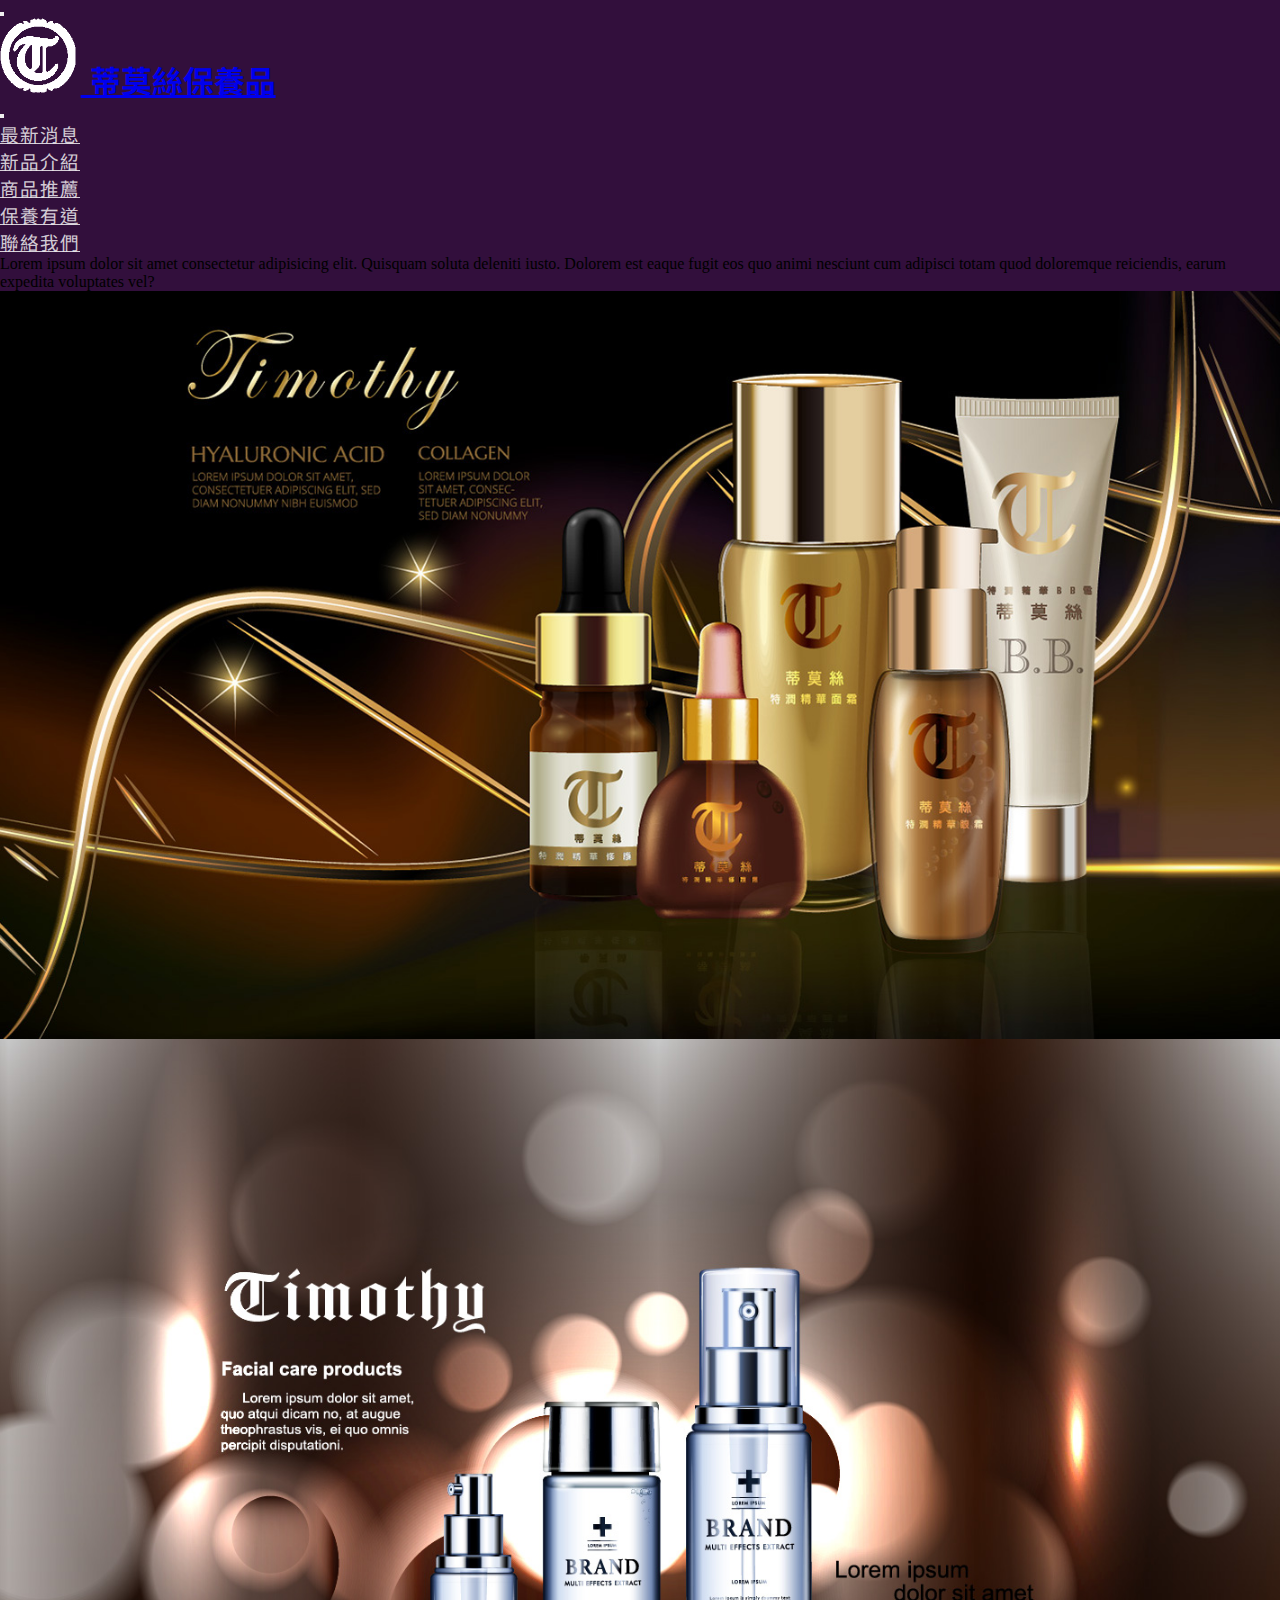
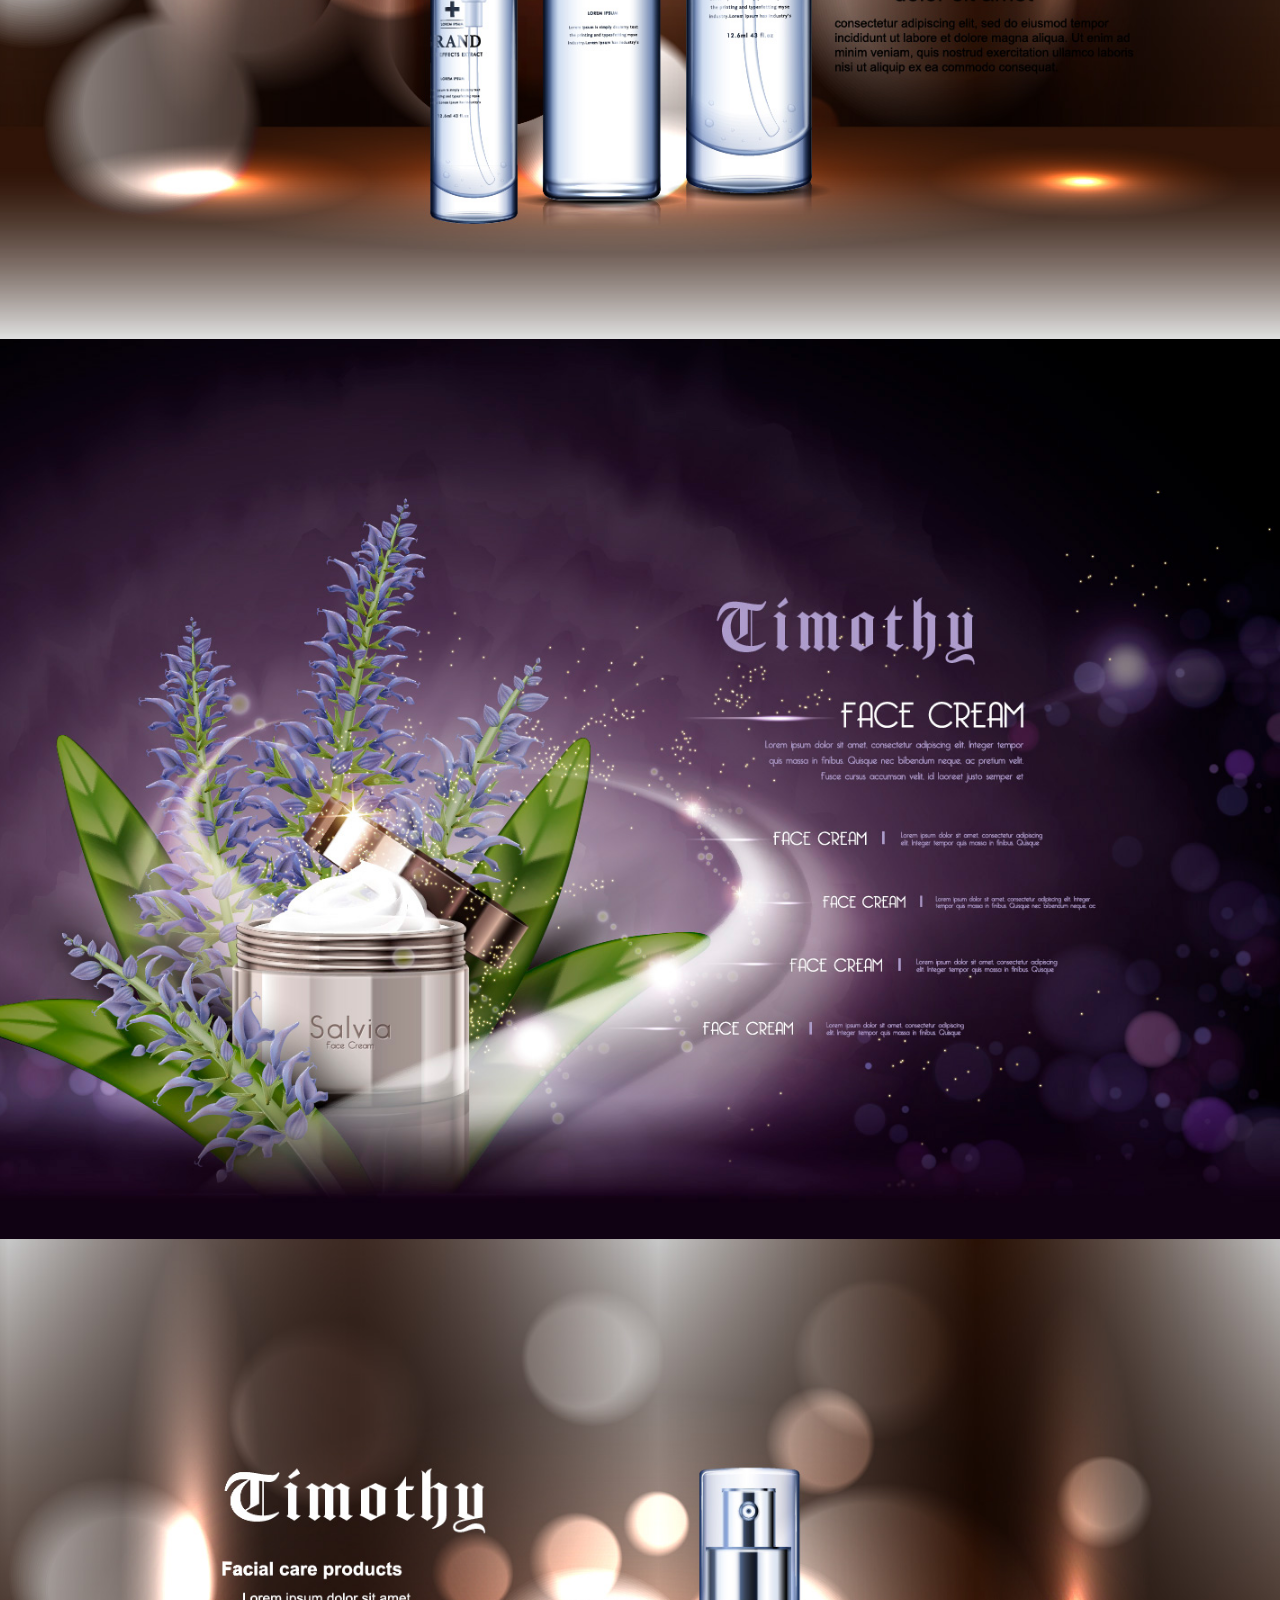
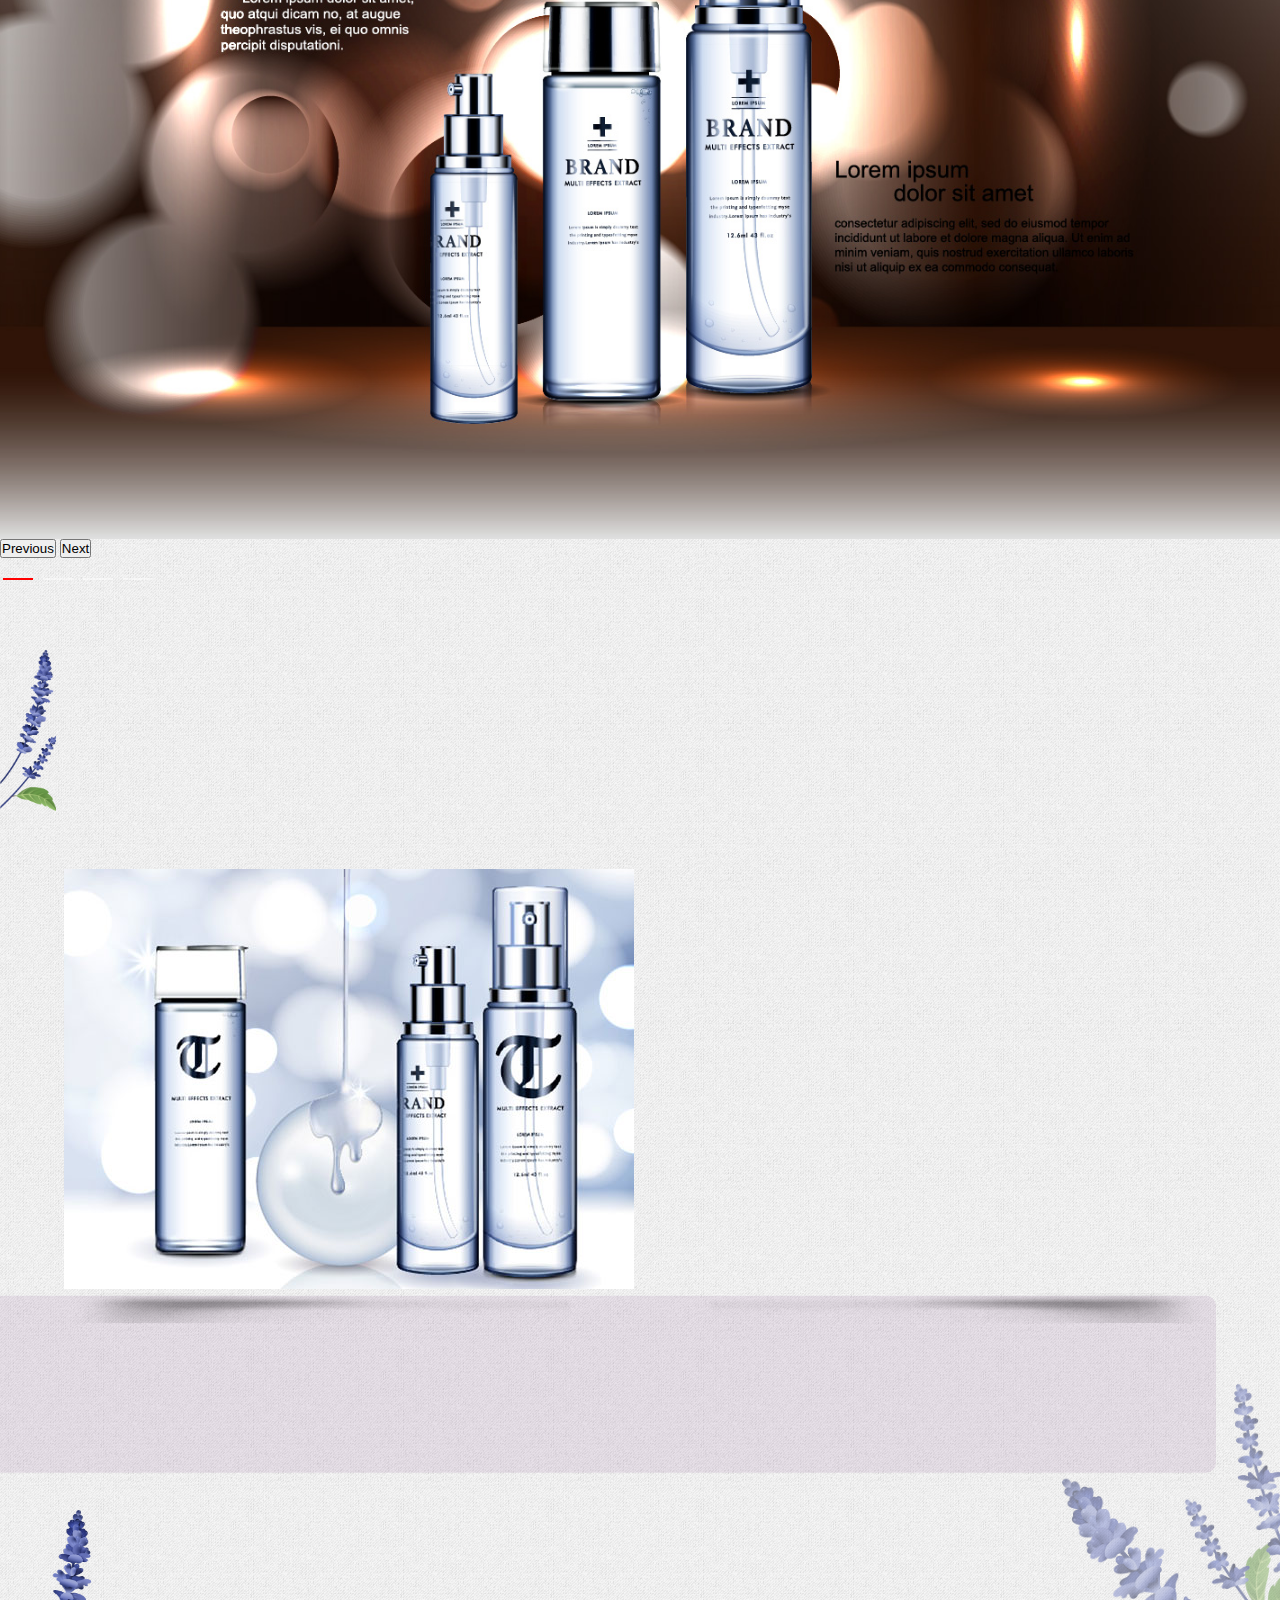
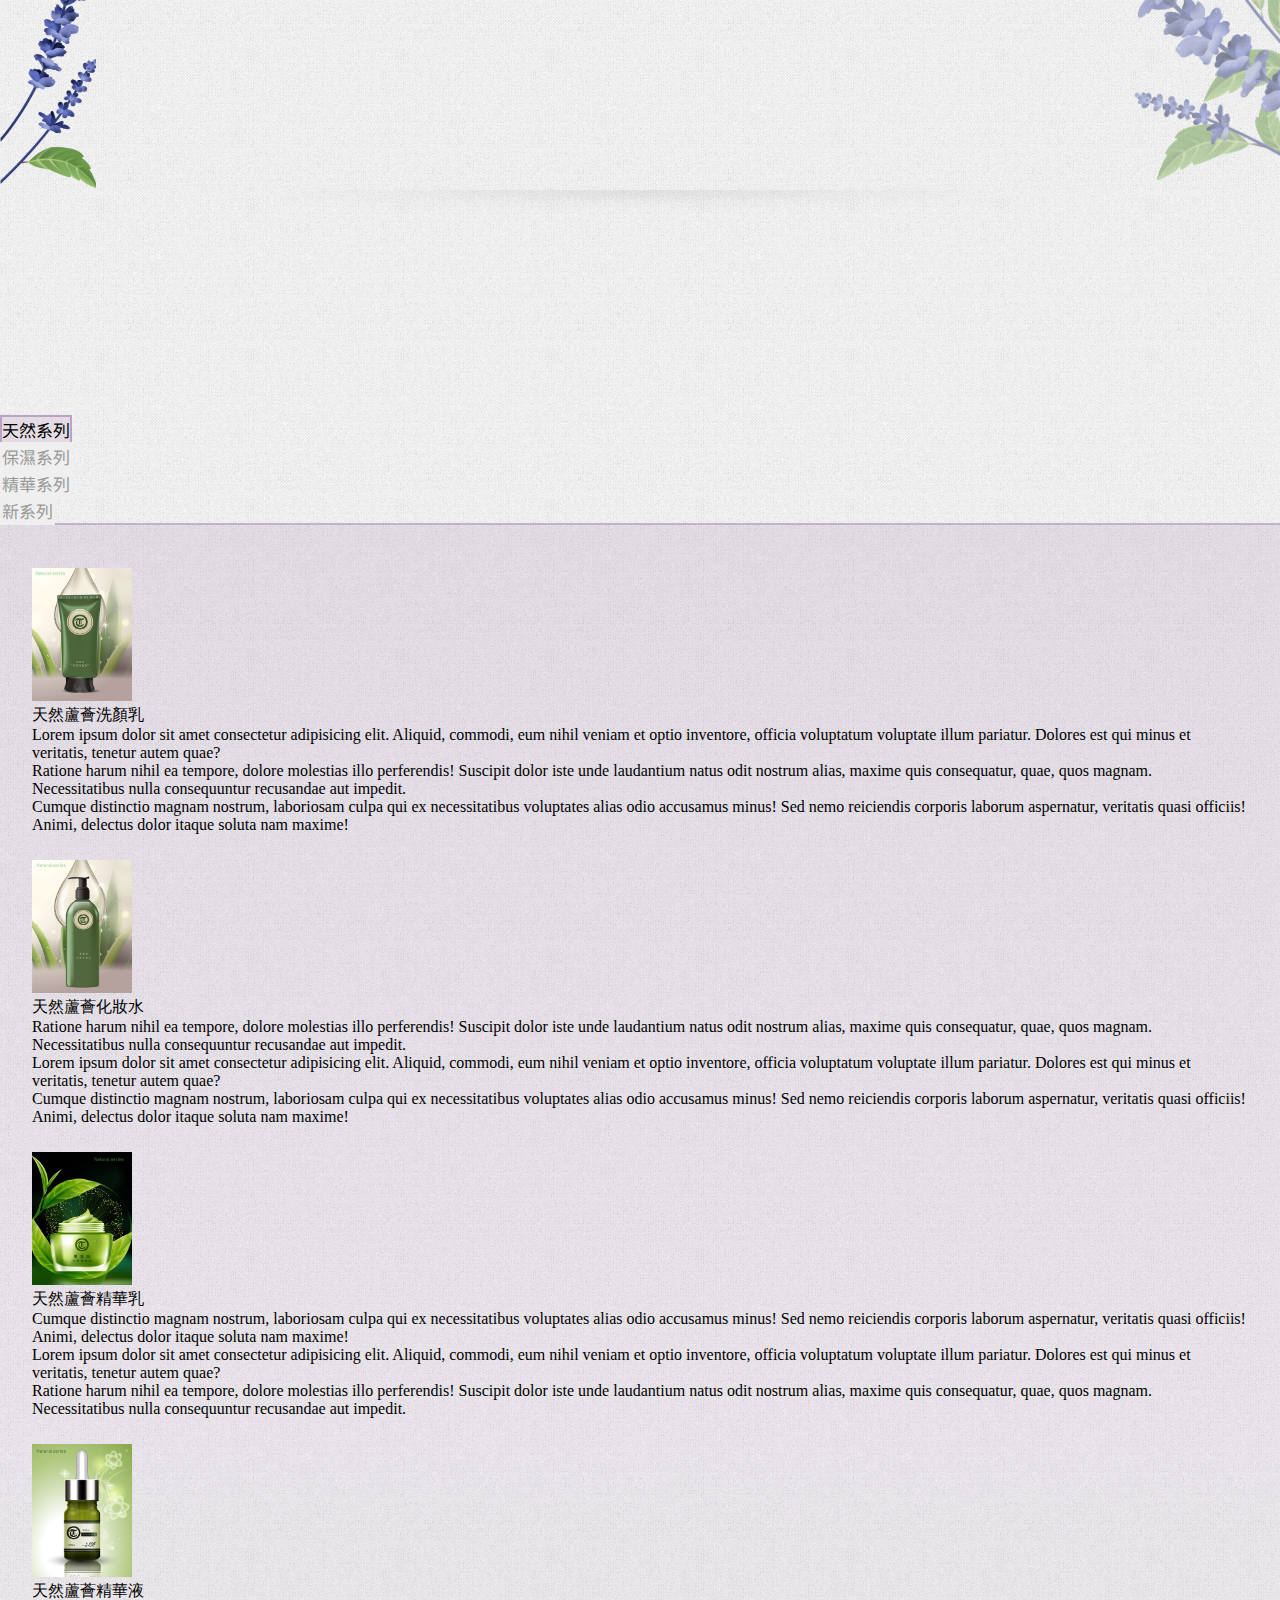
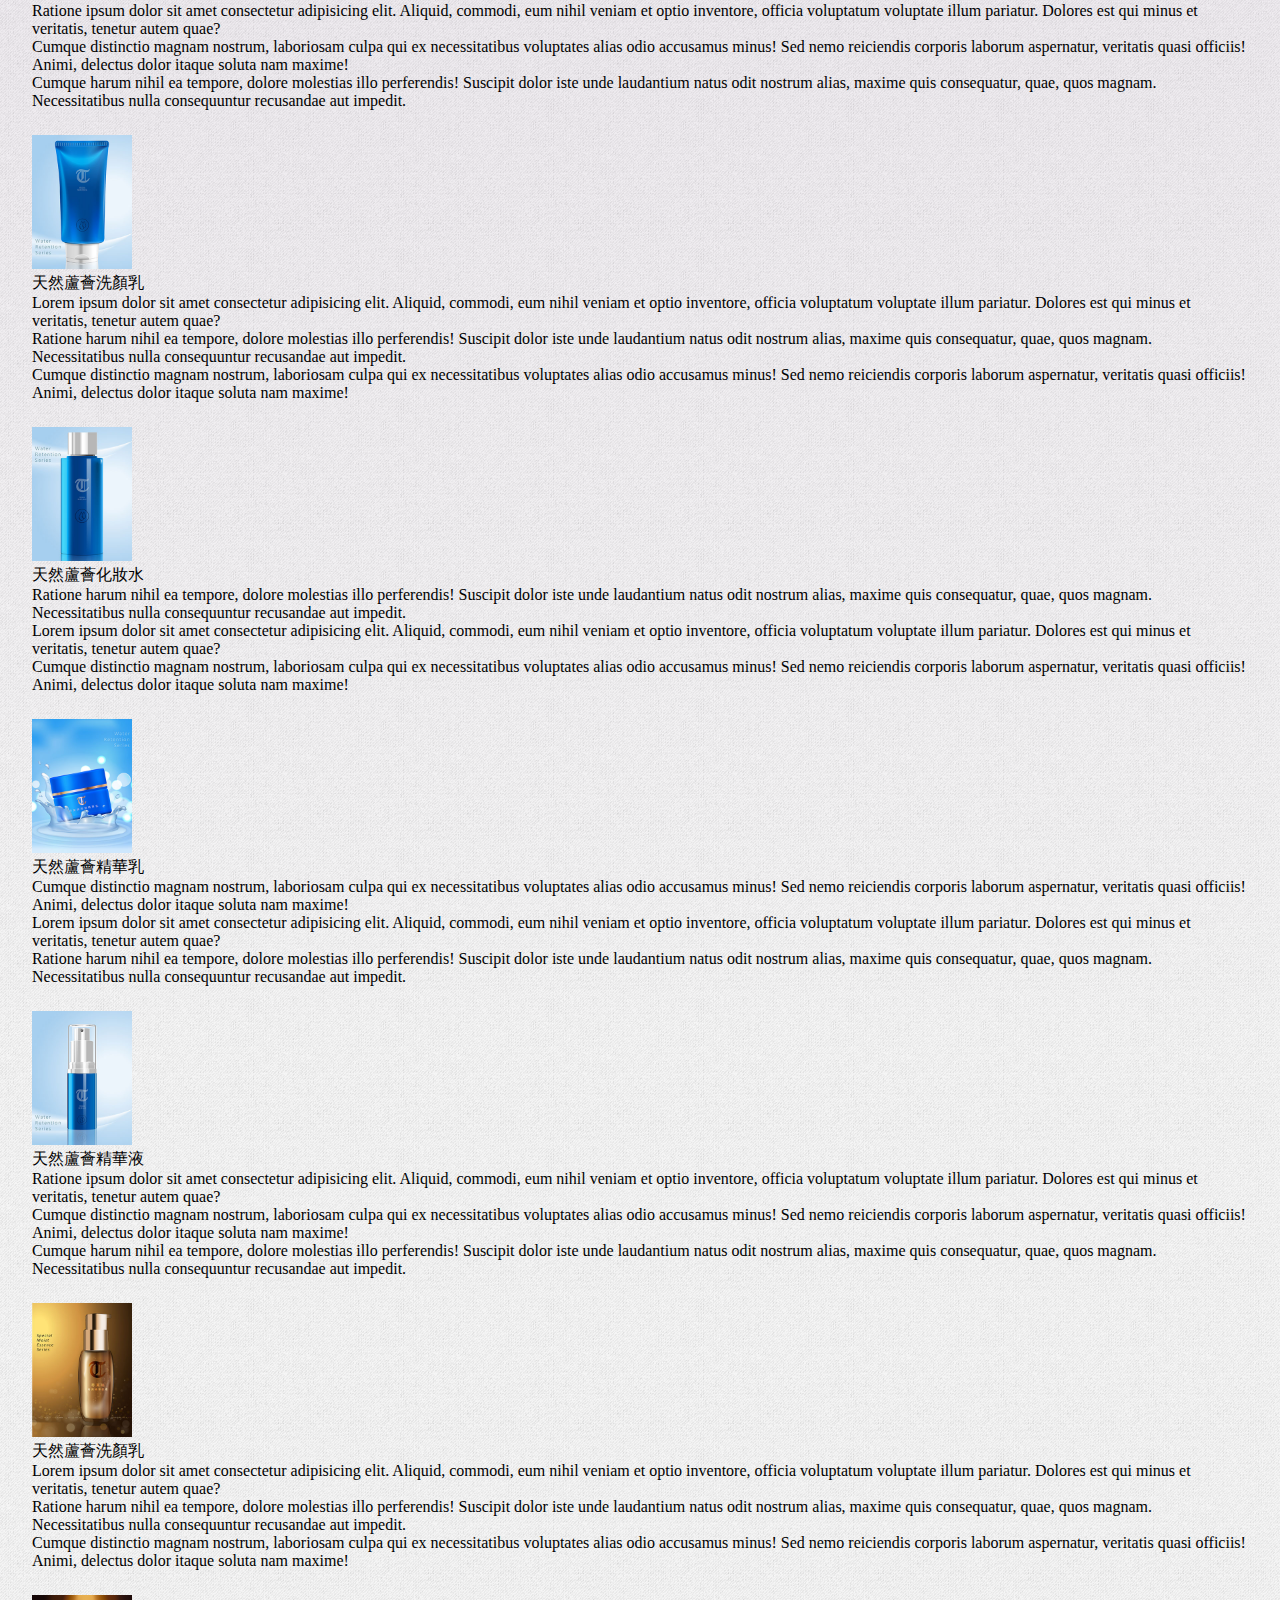
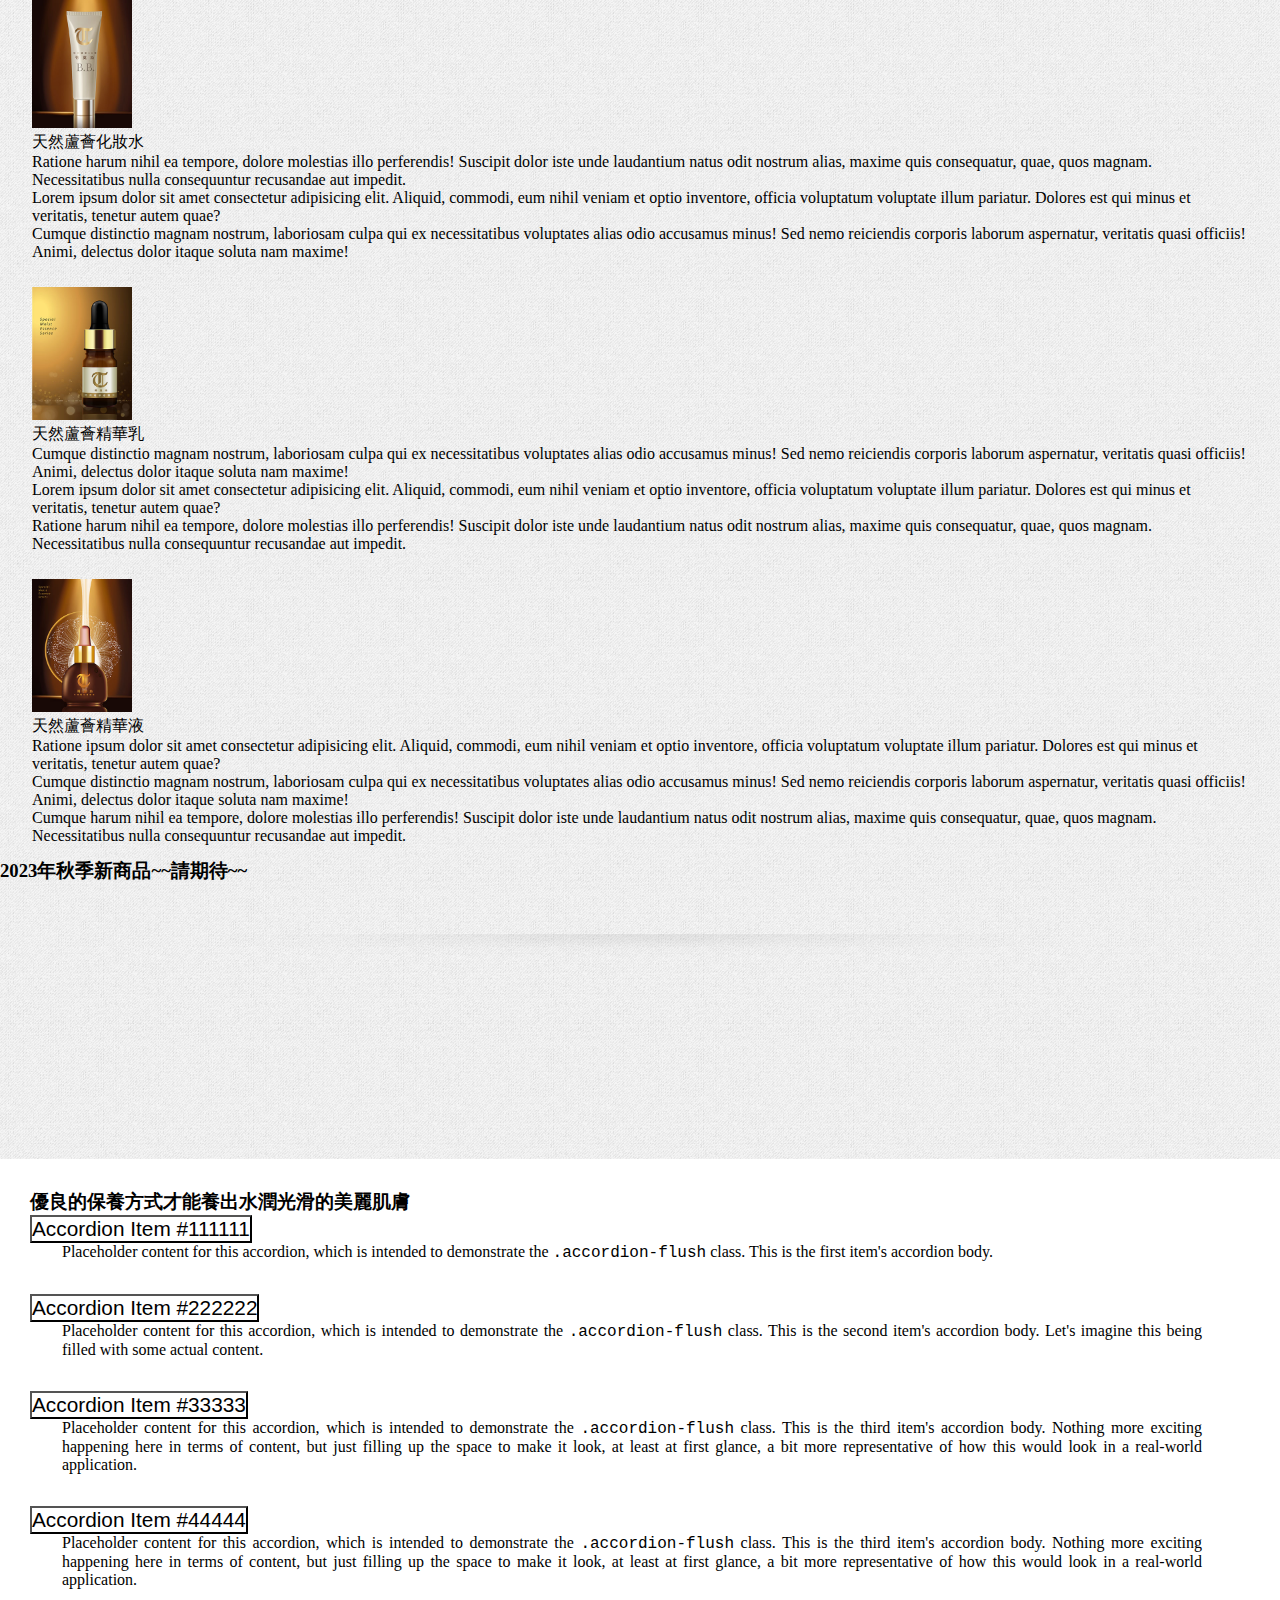
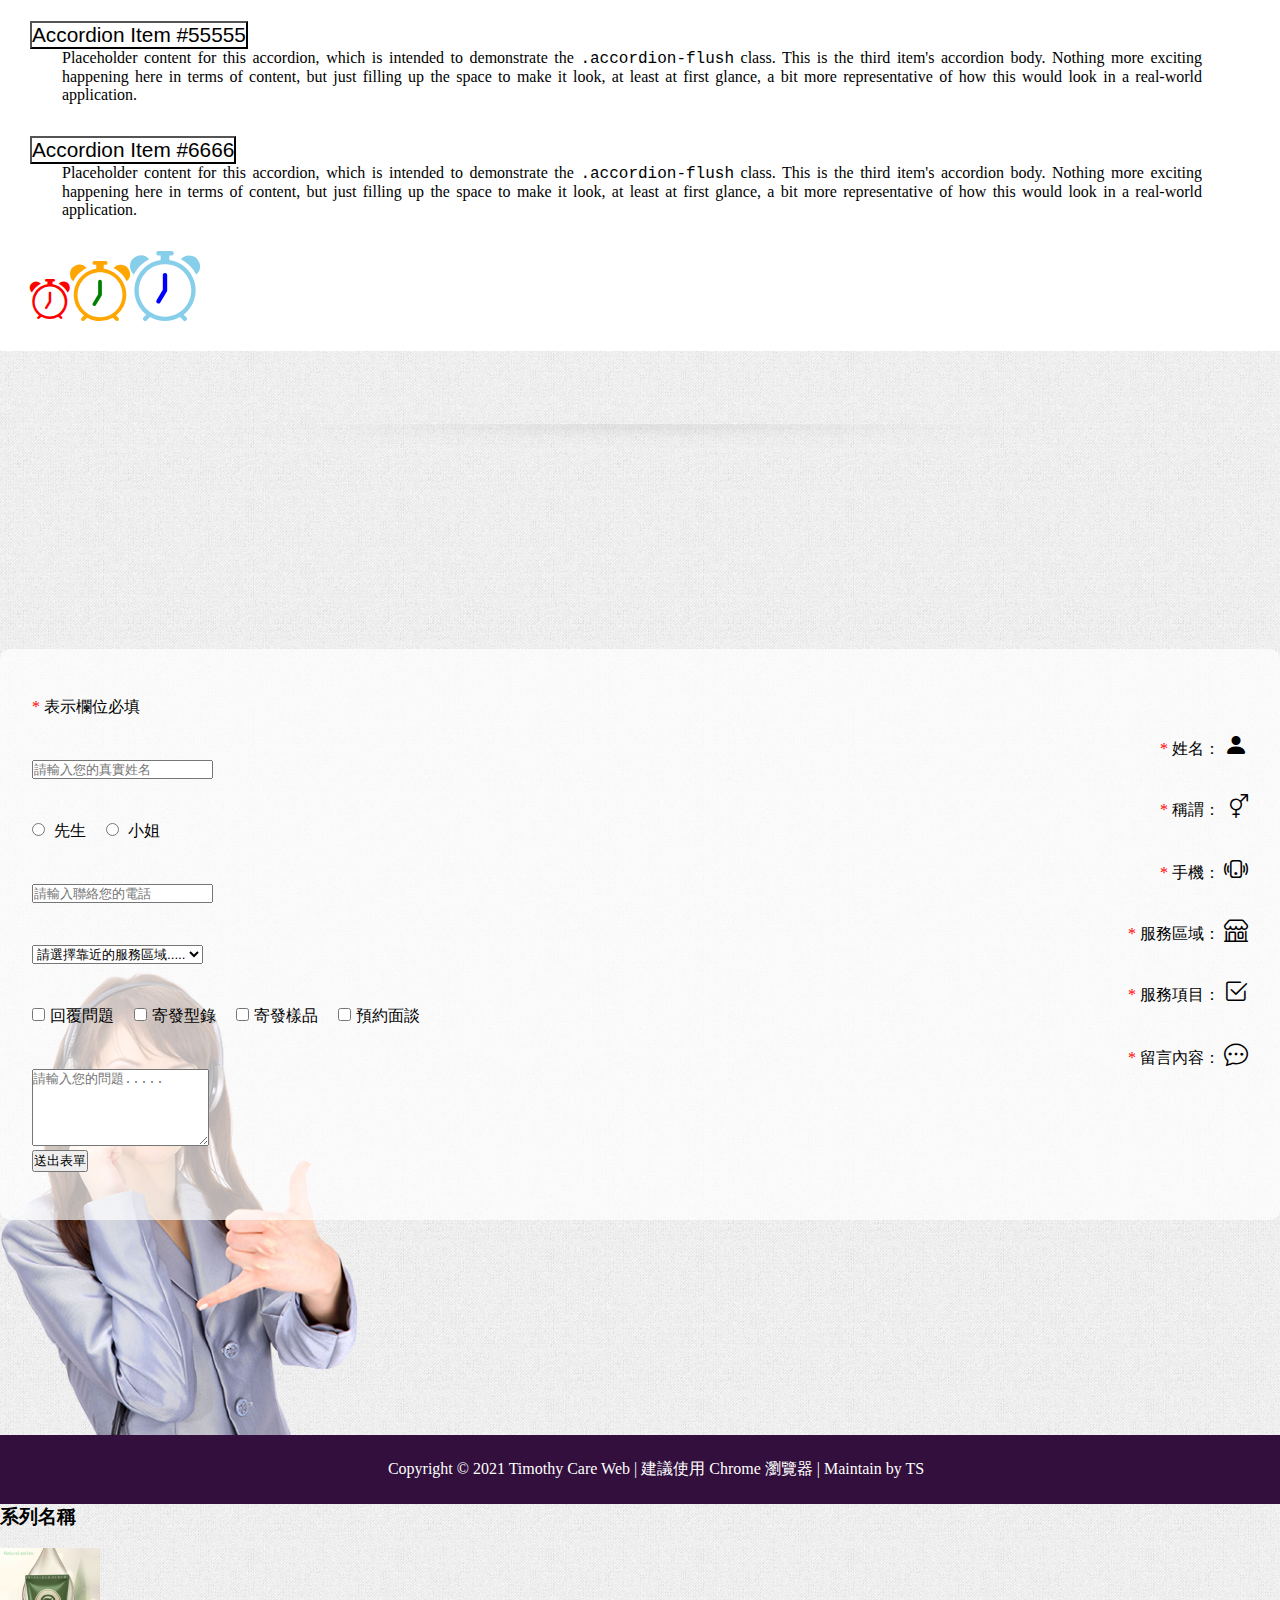
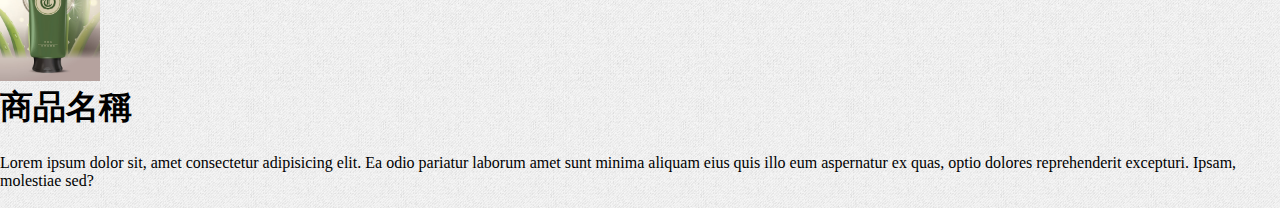
<file: index.html>
<!DOCTYPE html>
<html lang="zh-Hant-TW">

<head>
  <meta name="viewport"
    content="width=device-width, initial-scale=1.0, user-scalable=yes, minimum-scale=1.0, maximum-scale=3.0">
  <meta http-equiv="X-UA-Compatible" content="ie=edge">
  <meta charset="UTF-8">
  <title>Timothy保養品</title>

  <!-- 網頁頁籤標題左側顯示的圖示ICON -->
  <link rel="icon" href="favicon.ico" type="image/x-icon" />
  <!-- 書籤收藏夾顯示的圖示ICON -->
  <link rel="shortcut icon" href="favicon.ico" type="image/x-icon" />

  <link href="https://cdn.jsdelivr.net/npm/bootstrap@5.1.1/dist/css/bootstrap.min.css" rel="stylesheet"
    integrity="sha384-F3w7mX95PdgyTmZZMECAngseQB83DfGTowi0iMjiWaeVhAn4FJkqJByhZMI3AhiU" crossorigin="anonymous">

  <link rel="stylesheet" href="https://cdn.jsdelivr.net/npm/bootstrap-icons@1.10.3/font/bootstrap-icons.css">

  <!-- <link rel="stylesheet" href="https://cdnjs.cloudflare.com/ajax/libs/animate.css/4.1.1/animate.min.css"> -->

  <link rel="stylesheet" href="layout.css">

</head>

<body data-bs-spy="scroll" data-bs-target="#navbarSupportedContent" data-bs-offset="200">

  <div class="offcanvas offcanvas-end" tabindex="-1" id="moffcanvas" aria-labelledby="moffcanvasLabel">
    <div class="offcanvas-header">
      <h5 class="offcanvas-title" id="moffcanvasLabel">Offcanvas</h5>
      <button type="button" class="btn-close text-reset" data-bs-dismiss="offcanvas" aria-label="Close"></button>
    </div>
    <div class="offcanvas-body">

      <ul class="navbar-nav ms-auto text-center">
        <li class="nav-item">
          <a class="nav-link" href="#sec1" aria-current="page">最新消息</a>
        </li>

        <li class="nav-item">
          <a class="nav-link" href="#sec2">新品介紹</a>
        </li>

        <li class="nav-item">
          <a class="nav-link" href="#sec3">商品推薦</a>
        </li>

        <li class="nav-item">
          <a class="nav-link" href="#sec4">保養有道</a>
        </li>

        <li class="nav-item">
          <a class="nav-link" href="#sec5">聯絡我們</a>
        </li>

      </ul>

    </div>
  </div>

  <!-- navbar一組導覽列，lg 991px md 767px 以下會轉為手機版 -->
  <!-- navbar-light 是配合亮底版面字為黑色，navbar-dark 是配合暗底版面字為白色 -->
  <!-- bg-light 才是背景顏色,不需要刪除, fixed-top 固定畫面上方 -->
  <header class="navbar navbar-expand-lg navbar-dark">

    <div class="container-xl">
      <!-- 以下是手機版才出現的按鈕，負責控制顯示原導覽下拉選單 -->
      <!-- 注意：data-bs-target的名字必須與可收合部份的ID相同 -->
      <button class="navbar-toggler show-nav-menu" type="button" data-bs-toggle="collapse"
        data-bs-target="#navbarSupportedContent" aria-controls="navbarSupportedContent" aria-expanded="false"
        aria-label="Toggle navigation">
        <span class="navbar-toggler-icon"></span>
      </button>

      <!-- 表現LOGO連結的區域，可以加上LOGO圖片 -->
      <a class="navbar-brand" href="#">
        <h1 class="d-flex align-items-center">
          <img src="./img/logo.png" width="150" height="148" alt="">
          蒂莫絲保養品
        </h1>
      </a>

      <!-- 以下是手機版才出現的按鈕，負責控制顯示導覽選單 -->
      <!-- 注意：data-bs-target的名字必須與可收合部份的ID相同 -->
      <button class="navbar-toggler show-offcanvas-menu" type="button" data-bs-toggle="offcanvas"
        data-bs-target="#moffcanvas" aria-controls="navbarSupportedContent" aria-expanded="false"
        aria-label="Toggle navigation">
        <span class="navbar-toggler-icon"></span>
      </button>

      <nav class="collapse navbar-collapse" id="navbarSupportedContent">

        <ul class="navbar-nav ms-auto text-center">
          <li class="nav-item">
            <a class="nav-link" href="#sec1" aria-current="page">最新消息</a>
          </li>

          <li class="nav-item">
            <a class="nav-link" href="#sec2">新品介紹</a>
          </li>

          <li class="nav-item">
            <a class="nav-link" href="#sec3">商品推薦</a>
          </li>

          <li class="nav-item">
            <a class="nav-link" href="#sec4">保養有道</a>
          </li>

          <li class="nav-item">
            <a class="nav-link" href="#sec5">聯絡我們</a>
          </li>

          <!-- 含有下拉式選單的按鈕項目START (不要就刪除) 
          <li class="nav-item dropdown">
            <a class="nav-link dropdown-toggle" href="#" id="navbarDropdown" 
                role="button" data-bs-toggle="dropdown" aria-expanded="false">
              Dropdown
            </a>

            先收合的第2層選單
            <ul class="dropdown-menu" aria-labelledby="navbarDropdown">
              <li><a class="dropdown-item" href="#">Action</a></li>
              <li><a class="dropdown-item" href="#">Another action</a></li>
              <li><a class="dropdown-item" href="#">Another action</a></li>
              <li><a class="dropdown-item" href="#">Another action</a></li>
              <li><a class="dropdown-item" href="#">Another action</a></li>
              <li>
                <hr class="dropdown-divider">
              </li>
              <li><a class="dropdown-item" href="#">Something else here</a></li>
            </ul>

          </li>
          -->

          <!-- 這是一個不能按的按鈕項目 (不要就刪除) 
          <li class="nav-item">
            <a class="nav-link disabled">Disabled</a>
          </li>
          -->
        </ul>

        <!--  這是一個表單，可以是搜尋用的表單 (不要就刪除)
        <form class="d-flex">
          <input class="form-control me-2" type="search" placeholder="Search" aria-label="Search">
          <button class="btn btn-outline-success" type="submit">Search</button>
        </form>
        -->

        <p class="d-lg-none text-white mx-3 my-5">
          Lorem ipsum dolor sit amet consectetur adipisicing elit. Quisquam soluta deleniti iusto. Dolorem est eaque
          fugit eos quo animi nesciunt cum adipisci totam quod doloremque reiciendis, earum expedita voluptates vel?
        </p>

      </nav>
    </div>

  </header>


  <!-- section#sec$*5>h2{標題ABC} -->

  <section id="sec1">

    <div id="topSlider" class="carousel slide" data-bs-ride="carousel" data-bs-interval="false">

      <div class="carousel-inner">
        <div class="carousel-item active">
          <!-- <img src="./img/slide1.jpg" class="d-block w-100" alt="..."> -->
          <!-- <picture>
            <source media="(min-width: 1000px)" srcset="./img/slide1.jpg">
            <source media="(min-width: 500px)" srcset="../img/slide1m.jpg">
            <img src="./img/slide1s.jpg" class="d-block w-100">
          </picture> -->
        </div>

        <div class="carousel-item">
          <!-- <img src="./img/slide2.jpg" class="d-block w-100" alt="..."> -->
          <!-- <picture>
            <source media="(min-width: 1000px)" srcset="./img/slide2.jpg">
            <source media="(min-width: 500px)" srcset="../img/slide2m.jpg">
            <img src="./img/slide2s.jpg" class="d-block w-100">
          </picture> -->
        </div>

        <div class="carousel-item">
          <!-- <img src="./img/slide2.jpg" class="d-block w-100" alt="..."> -->
          <!-- <picture>
            <source media="(min-width: 1000px)" srcset="./img/slide3.jpg">
            <source media="(min-width: 500px)" srcset="../img/slide3m.jpg">
            <img src="./img/slide3s.jpg" class="d-block w-100">
          </picture> -->
        </div>

        <div class="carousel-item">
          <!-- <img src="./img/slide3.jpg" class="d-block w-100" alt="..."> -->
          <!-- <picture>
            <source media="(min-width: 1000px)" srcset="./img/slide2.jpg">
            <source media="(min-width: 500px)" srcset="../img/slide2m.jpg">
            <img src="./img/slide2s.jpg" class="d-block w-100">
          </picture> -->
        </div>
      </div>

      <button class="carousel-control-prev" type="button" data-bs-target="#topSlider" data-bs-slide="prev">
        <span class="carousel-control-prev-icon" aria-hidden="true"></span>
        <span class="visually-hidden">Previous</span>
      </button>

      <button class="carousel-control-next" type="button" data-bs-target="#topSlider" data-bs-slide="next">
        <span class="carousel-control-next-icon" aria-hidden="true"></span>
        <span class="visually-hidden">Next</span>
      </button>

      <div class="carousel-indicators">
        <button type="button" data-bs-target="#topSlider" data-bs-slide-to="0" class="active" aria-current="true"
          aria-label="Slide 1"></button>
        <button type="button" data-bs-target="#topSlider" data-bs-slide-to="1" aria-label="Slide 2"></button>
        <button type="button" data-bs-target="#topSlider" data-bs-slide-to="2" aria-label="Slide 3"></button>
        <button type="button" data-bs-target="#topSlider" data-bs-slide-to="3" aria-label="Slide 4"></button>
      </div>
    </div>

  </section>


  <section id="sec2">
    <h2 class="wow animate__animated animate__heartBeat animate__delay-05s">New Product</h2>

    <div class="container-xl">

      <div class="row">

        <div class="col-12 col-md-6 col-img">
          <img src="./img/sec2img.jpg" class="d-block w-100 rounded" alt="">
          <!-- <img src="./img/shadow2.png" class="d-block w-100" alt=""> -->
        </div>

        <div class="col-12 col-md-6 col-txt">
          <h3 class="wow animate__animated animate__fadeInUp animate__delay-1s">美白系列修護精華液</h3>
          <p class="wow animate__animated animate__fadeInUp animate__delay-15s">
            美白是一輩子的事，唯有長期做好防曬與美白保養，才能維持皮膚中的黑色素穩定，達到美白效果。做好美白保養，讓您整個人不再黯淡無光！為什麼要做美白保養?變白跟美麗有什麼正相關嗎?女生追求臉部上的光澤，做好美白保養的優點跟好處，視覺上看起來美觀之外，也會讓細紋的陰影變的比較不明顯，整個人看起來有精神。
          </p>
          <p class="wow animate__animated animate__fadeInUp animate__delay-2s">
            美白是一輩子的事，唯有長期做好防曬與美白保養，才能維持皮膚中的黑色素穩定，達到美白效果。做好美白保養，讓您整個人不再黯淡無光！為什麼要做美白保養?變白跟美麗有什麼正相關嗎?女生追求臉部上的光澤，做好美白保養的優點跟好處，視覺上看起來美觀之外，也會讓細紋的陰影變的比較不明顯，整個人看起來有精神。
          </p>
        </div>

      </div>

    </div>

  </section>


  <section id="sec3">
    <h2 class="wow animate__animated animate__heartBeat animate__delay-05s">商品推薦</h2>

    <ul class="nav nav-tabs justify-content-center" role="tablist">
      <li class="nav-item" role="presentation">
        <button class="nav-link active" id="sec3-1-tab" data-bs-toggle="tab" data-bs-target="#sec3-1" type="button"
          role="tab" aria-controls="sec3-1" aria-selected="true">天然<span>系列</span></button>
      </li>
      <li class="nav-item" role="presentation">
        <button class="nav-link" id="sec3-2-tab" data-bs-toggle="tab" data-bs-target="#sec3-2" type="button" role="tab"
          aria-controls="sec3-2" aria-selected="false">保濕<span>系列</span></button>
      </li>
      <li class="nav-item" role="presentation">
        <button class="nav-link" id="sec3-3-tab" data-bs-toggle="tab" data-bs-target="#sec3-3" type="button" role="tab"
          aria-controls="sec3-3" aria-selected="false">精華<span>系列</span></button>
      </li>
      <li class="nav-item" role="presentation">
        <button class="nav-link" id="sec3-4-tab" data-bs-toggle="tab" data-bs-target="#sec3-4" type="button" role="tab"
          aria-controls="sec3-4" aria-selected="false">新系列</button>
      </li>
    </ul>

    <div class="tab-content">
      <!-- 第1系列 ========================= -->
      <div class="tab-pane fade show active" id="sec3-1" role="tabpanel" aria-labelledby="sec3-1-tab">

        <div class="container-xl">

          <div class="row" data-classname="天然系列">
            <div class="col-12 col-sm-6 col-md-3">
              <img src="./img/sec3p1_1.jpg" class="d-block mw-100 rounded-3 mb-3" data-bs-toggle="modal"
                data-bs-target="#prodModal" alt="" data-img="sec3p1_1b.jpg">
              <p class="text-center prod-name">天然蘆薈洗顏乳</p>
              <div class="desc d-none">
                <p>Lorem ipsum dolor sit amet consectetur adipisicing elit. Aliquid, commodi, eum nihil veniam et optio
                  inventore, officia voluptatum voluptate illum pariatur. Dolores est qui minus et veritatis, tenetur
                  autem quae?</p>

                <p>Ratione harum nihil ea tempore, dolore molestias illo perferendis! Suscipit dolor iste unde
                  laudantium natus odit nostrum alias, maxime quis consequatur, quae, quos magnam. Necessitatibus nulla
                  consequuntur recusandae aut impedit.</p>

                <p>Cumque distinctio magnam nostrum, laboriosam culpa qui ex necessitatibus voluptates alias odio
                  accusamus minus! Sed nemo reiciendis corporis laborum aspernatur, veritatis quasi officiis! Animi,
                  delectus dolor itaque soluta nam maxime!</p>
              </div>
            </div>
            <div class="col-12 col-sm-6 col-md-3">
              <img src="./img/sec3p1_2.jpg" class="d-block mw-100 rounded-3 mb-3" data-bs-toggle="modal"
                data-bs-target="#prodModal" alt="" data-img="sec3p1_2b.jpg">
              <p class="text-center prod-name">天然蘆薈化妝水</p>
              <div class="desc d-none">
                <p>Ratione harum nihil ea tempore, dolore molestias illo perferendis! Suscipit dolor iste unde
                  laudantium natus odit nostrum alias, maxime quis consequatur, quae, quos magnam. Necessitatibus nulla
                  consequuntur recusandae aut impedit.</p>

                <p>Lorem ipsum dolor sit amet consectetur adipisicing elit. Aliquid, commodi, eum nihil veniam et optio
                  inventore, officia voluptatum voluptate illum pariatur. Dolores est qui minus et veritatis, tenetur
                  autem quae?</p>

                <p>Cumque distinctio magnam nostrum, laboriosam culpa qui ex necessitatibus voluptates alias odio
                  accusamus minus! Sed nemo reiciendis corporis laborum aspernatur, veritatis quasi officiis! Animi,
                  delectus dolor itaque soluta nam maxime!</p>
              </div>
            </div>
            <div class="col-12 col-sm-6 col-md-3">
              <img src="./img/sec3p1_3.jpg" class="d-block mw-100 rounded-3 mb-3" data-bs-toggle="modal"
                data-bs-target="#prodModal" alt="" data-img="sec3p1_3b.jpg">
              <p class="text-center prod-name">天然蘆薈精華乳</p>
              <div class="desc d-none">
                <p>Cumque distinctio magnam nostrum, laboriosam culpa qui ex necessitatibus voluptates alias odio
                  accusamus minus! Sed nemo reiciendis corporis laborum aspernatur, veritatis quasi officiis! Animi,
                  delectus dolor itaque soluta nam maxime!</p>

                <p>Lorem ipsum dolor sit amet consectetur adipisicing elit. Aliquid, commodi, eum nihil veniam et optio
                  inventore, officia voluptatum voluptate illum pariatur. Dolores est qui minus et veritatis, tenetur
                  autem quae?</p>

                <p>Ratione harum nihil ea tempore, dolore molestias illo perferendis! Suscipit dolor iste unde
                  laudantium natus odit nostrum alias, maxime quis consequatur, quae, quos magnam. Necessitatibus nulla
                  consequuntur recusandae aut impedit.</p>
              </div>
            </div>
            <div class="col-12 col-sm-6 col-md-3">
              <img src="./img/sec3p1_4.jpg" class="d-block mw-100 rounded-3 mb-3" data-bs-toggle="modal"
                data-bs-target="#prodModal" alt="" data-img="sec3p1_4b.jpg">
              <p class="text-center prod-name">天然蘆薈精華液</p>
              <div class="desc d-none">
                <p>Ratione ipsum dolor sit amet consectetur adipisicing elit. Aliquid, commodi, eum nihil veniam et
                  optio inventore, officia voluptatum voluptate illum pariatur. Dolores est qui minus et veritatis,
                  tenetur autem quae?</p>

                <p>Cumque distinctio magnam nostrum, laboriosam culpa qui ex necessitatibus voluptates alias odio
                  accusamus minus! Sed nemo reiciendis corporis laborum aspernatur, veritatis quasi officiis! Animi,
                  delectus dolor itaque soluta nam maxime!</p>

                <p>Cumque harum nihil ea tempore, dolore molestias illo perferendis! Suscipit dolor iste unde laudantium
                  natus odit nostrum alias, maxime quis consequatur, quae, quos magnam. Necessitatibus nulla
                  consequuntur recusandae aut impedit.</p>
              </div>
            </div>
          </div>

        </div>

      </div>

      <!-- 第2系列 ========================= -->
      <div class="tab-pane fade" id="sec3-2" role="tabpanel" aria-labelledby="sec3-2-tab">

        <div class="container-xl">

          <div class="row" data-classname="保濕系列">
            <div class="col-12 col-sm-6 col-md-3">
              <img src="./img/sec3p2_1.jpg" class="d-block mw-100 rounded-3 mb-3" data-bs-toggle="modal"
                data-bs-target="#prodModal" alt="" data-img="sec3p2_1b.jpg">
              <p class="text-center prod-name">天然蘆薈洗顏乳</p>
              <div class="desc d-none">
                <p>Lorem ipsum dolor sit amet consectetur adipisicing elit. Aliquid, commodi, eum nihil veniam et optio
                  inventore, officia voluptatum voluptate illum pariatur. Dolores est qui minus et veritatis, tenetur
                  autem quae?</p>

                <p>Ratione harum nihil ea tempore, dolore molestias illo perferendis! Suscipit dolor iste unde
                  laudantium natus odit nostrum alias, maxime quis consequatur, quae, quos magnam. Necessitatibus nulla
                  consequuntur recusandae aut impedit.</p>

                <p>Cumque distinctio magnam nostrum, laboriosam culpa qui ex necessitatibus voluptates alias odio
                  accusamus minus! Sed nemo reiciendis corporis laborum aspernatur, veritatis quasi officiis! Animi,
                  delectus dolor itaque soluta nam maxime!</p>
              </div>
            </div>
            <div class="col-12 col-sm-6 col-md-3">
              <img src="./img/sec3p2_2.jpg" class="d-block mw-100 rounded-3 mb-3" data-bs-toggle="modal"
                data-bs-target="#prodModal" alt="" data-img="sec3p2_2b.jpg">
              <p class="text-center prod-name">天然蘆薈化妝水</p>
              <div class="desc d-none">
                <p>Ratione harum nihil ea tempore, dolore molestias illo perferendis! Suscipit dolor iste unde
                  laudantium natus odit nostrum alias, maxime quis consequatur, quae, quos magnam. Necessitatibus nulla
                  consequuntur recusandae aut impedit.</p>

                <p>Lorem ipsum dolor sit amet consectetur adipisicing elit. Aliquid, commodi, eum nihil veniam et optio
                  inventore, officia voluptatum voluptate illum pariatur. Dolores est qui minus et veritatis, tenetur
                  autem quae?</p>

                <p>Cumque distinctio magnam nostrum, laboriosam culpa qui ex necessitatibus voluptates alias odio
                  accusamus minus! Sed nemo reiciendis corporis laborum aspernatur, veritatis quasi officiis! Animi,
                  delectus dolor itaque soluta nam maxime!</p>
              </div>
            </div>
            <div class="col-12 col-sm-6 col-md-3">
              <img src="./img/sec3p2_3.jpg" class="d-block mw-100 rounded-3 mb-3" data-bs-toggle="modal"
                data-bs-target="#prodModal" alt="" data-img="sec3p2_3b.jpg">
              <p class="text-center prod-name">天然蘆薈精華乳</p>
              <div class="desc d-none">
                <p>Cumque distinctio magnam nostrum, laboriosam culpa qui ex necessitatibus voluptates alias odio
                  accusamus minus! Sed nemo reiciendis corporis laborum aspernatur, veritatis quasi officiis! Animi,
                  delectus dolor itaque soluta nam maxime!</p>

                <p>Lorem ipsum dolor sit amet consectetur adipisicing elit. Aliquid, commodi, eum nihil veniam et optio
                  inventore, officia voluptatum voluptate illum pariatur. Dolores est qui minus et veritatis, tenetur
                  autem quae?</p>

                <p>Ratione harum nihil ea tempore, dolore molestias illo perferendis! Suscipit dolor iste unde
                  laudantium natus odit nostrum alias, maxime quis consequatur, quae, quos magnam. Necessitatibus nulla
                  consequuntur recusandae aut impedit.</p>
              </div>
            </div>
            <div class="col-12 col-sm-6 col-md-3">
              <img src="./img/sec3p2_4.jpg" class="d-block mw-100 rounded-3 mb-3" data-bs-toggle="modal"
                data-bs-target="#prodModal" alt="" data-img="sec3p2_4b.jpg">
              <p class="text-center prod-name">天然蘆薈精華液</p>
              <div class="desc d-none">
                <p>Ratione ipsum dolor sit amet consectetur adipisicing elit. Aliquid, commodi, eum nihil veniam et
                  optio inventore, officia voluptatum voluptate illum pariatur. Dolores est qui minus et veritatis,
                  tenetur autem quae?</p>

                <p>Cumque distinctio magnam nostrum, laboriosam culpa qui ex necessitatibus voluptates alias odio
                  accusamus minus! Sed nemo reiciendis corporis laborum aspernatur, veritatis quasi officiis! Animi,
                  delectus dolor itaque soluta nam maxime!</p>

                <p>Cumque harum nihil ea tempore, dolore molestias illo perferendis! Suscipit dolor iste unde laudantium
                  natus odit nostrum alias, maxime quis consequatur, quae, quos magnam. Necessitatibus nulla
                  consequuntur recusandae aut impedit.</p>
              </div>
            </div>
          </div>

        </div>

      </div>

      <!-- 第3系列 ========================= -->
      <div class="tab-pane fade" id="sec3-3" role="tabpanel" aria-labelledby="sec3-3-tab">

        <div class="container-xl">

          <div class="row" data-classname="精華系列">
            <div class="col-12 col-sm-6 col-md-3">
              <img src="./img/sec3p3_1.jpg" class="d-block mw-100 rounded-3 mb-3" data-bs-toggle="modal"
                data-bs-target="#prodModal" alt="" data-img="sec3p3_1b.jpg">
              <p class="text-center prod-name">天然蘆薈洗顏乳</p>
              <div class="desc d-none">
                <p>Lorem ipsum dolor sit amet consectetur adipisicing elit. Aliquid, commodi, eum nihil veniam et optio
                  inventore, officia voluptatum voluptate illum pariatur. Dolores est qui minus et veritatis, tenetur
                  autem quae?</p>

                <p>Ratione harum nihil ea tempore, dolore molestias illo perferendis! Suscipit dolor iste unde
                  laudantium
                  natus odit nostrum alias, maxime quis consequatur, quae, quos magnam. Necessitatibus nulla
                  consequuntur
                  recusandae aut impedit.</p>

                <p>Cumque distinctio magnam nostrum, laboriosam culpa qui ex necessitatibus voluptates alias odio
                  accusamus minus! Sed nemo reiciendis corporis laborum aspernatur, veritatis quasi officiis! Animi,
                  delectus dolor itaque soluta nam maxime!</p>
              </div>
            </div>
            <div class="col-12 col-sm-6 col-md-3">
              <img src="./img/sec3p3_2.jpg" class="d-block mw-100 rounded-3 mb-3" data-bs-toggle="modal"
                data-bs-target="#prodModal" alt="" data-img="sec3p3_2b.jpg">
              <p class="text-center prod-name">天然蘆薈化妝水</p>
              <div class="desc d-none">
                <p>Ratione harum nihil ea tempore, dolore molestias illo perferendis! Suscipit dolor iste unde
                  laudantium
                  natus odit nostrum alias, maxime quis consequatur, quae, quos magnam. Necessitatibus nulla
                  consequuntur
                  recusandae aut impedit.</p>

                <p>Lorem ipsum dolor sit amet consectetur adipisicing elit. Aliquid, commodi, eum nihil veniam et optio
                  inventore, officia voluptatum voluptate illum pariatur. Dolores est qui minus et veritatis, tenetur
                  autem quae?</p>

                <p>Cumque distinctio magnam nostrum, laboriosam culpa qui ex necessitatibus voluptates alias odio
                  accusamus minus! Sed nemo reiciendis corporis laborum aspernatur, veritatis quasi officiis! Animi,
                  delectus dolor itaque soluta nam maxime!</p>
              </div>
            </div>
            <div class="col-12 col-sm-6 col-md-3">
              <img src="./img/sec3p3_3.jpg" class="d-block mw-100 rounded-3 mb-3" data-bs-toggle="modal"
                data-bs-target="#prodModal" alt="" data-img="sec3p3_3b.jpg">
              <p class="text-center prod-name">天然蘆薈精華乳</p>
              <div class="desc d-none">
                <p>Cumque distinctio magnam nostrum, laboriosam culpa qui ex necessitatibus voluptates alias odio
                  accusamus minus! Sed nemo reiciendis corporis laborum aspernatur, veritatis quasi officiis! Animi,
                  delectus dolor itaque soluta nam maxime!</p>

                <p>Lorem ipsum dolor sit amet consectetur adipisicing elit. Aliquid, commodi, eum nihil veniam et optio
                  inventore, officia voluptatum voluptate illum pariatur. Dolores est qui minus et veritatis, tenetur
                  autem quae?</p>

                <p>Ratione harum nihil ea tempore, dolore molestias illo perferendis! Suscipit dolor iste unde
                  laudantium
                  natus odit nostrum alias, maxime quis consequatur, quae, quos magnam. Necessitatibus nulla
                  consequuntur
                  recusandae aut impedit.</p>
              </div>
            </div>
            <div class="col-12 col-sm-6 col-md-3">
              <img src="./img/sec3p3_4.jpg" class="d-block mw-100 rounded-3 mb-3" data-bs-toggle="modal"
                data-bs-target="#prodModal" alt="" data-img="sec3p3_4b.jpg">
              <p class="text-center prod-name">天然蘆薈精華液</p>
              <div class="desc d-none">
                <p>Ratione ipsum dolor sit amet consectetur adipisicing elit. Aliquid, commodi, eum nihil veniam et
                  optio
                  inventore, officia voluptatum voluptate illum pariatur. Dolores est qui minus et veritatis, tenetur
                  autem quae?</p>

                <p>Cumque distinctio magnam nostrum, laboriosam culpa qui ex necessitatibus voluptates alias odio
                  accusamus minus! Sed nemo reiciendis corporis laborum aspernatur, veritatis quasi officiis! Animi,
                  delectus dolor itaque soluta nam maxime!</p>

                <p>Cumque harum nihil ea tempore, dolore molestias illo perferendis! Suscipit dolor iste unde laudantium
                  natus odit nostrum alias, maxime quis consequatur, quae, quos magnam. Necessitatibus nulla
                  consequuntur
                  recusandae aut impedit.</p>
              </div>
            </div>
          </div>

        </div>

      </div>

      <!-- 第4系列 ========================= -->
      <div class="tab-pane fade" id="sec3-4" role="tabpanel" aria-labelledby="sec3-4-tab">
        <h3 class="text-center">2023年秋季新商品~~請期待~~</h3>
      </div>
    </div>

  </section>


  <section id="sec4">
    <h2 class="wow animate__animated animate__heartBeat animate__delay-05s">保養有道</h2>

    <div class="container-xl">
      <div class="row">
        <div class="col-12 col-md-8">
          <h3 class="mb-3 mb-md-4">優良的保養方式才能養出水潤光滑的美麗肌膚</h3>

          <div class="accordion accordion-flush" id="accordionFlushExample">
            <!-- item 1 -->
            <div class="accordion-item">
              <h3 class="accordion-header" id="flush-headingOne">
                <button class="accordion-button collapsed" type="button" data-bs-toggle="collapse"
                  data-bs-target="#flush-collapseOne" aria-expanded="false" aria-controls="flush-collapseOne">
                  Accordion Item #111111
                </button>
                </h2>
                <div id="flush-collapseOne" class="accordion-collapse collapse" aria-labelledby="flush-headingOne"
                  data-bs-parent="#accordionFlushExample">
                  <div class="accordion-body">Placeholder content for this accordion, which is intended to demonstrate
                    the
                    <code>.accordion-flush</code> class. This is the first item's accordion body.
                  </div>
                </div>
            </div>
            <!-- item 2 -->
            <div class="accordion-item">
              <h3 class="accordion-header" id="flush-headingTwo">
                <button class="accordion-button collapsed" type="button" data-bs-toggle="collapse"
                  data-bs-target="#flush-collapseTwo" aria-expanded="false" aria-controls="flush-collapseTwo">
                  Accordion Item #222222
                </button>
                </h2>
                <div id="flush-collapseTwo" class="accordion-collapse collapse" aria-labelledby="flush-headingTwo"
                  data-bs-parent="#accordionFlushExample">
                  <div class="accordion-body">Placeholder content for this accordion, which is intended to demonstrate
                    the
                    <code>.accordion-flush</code> class. This is the second item's accordion body. Let's imagine this
                    being filled with some actual content.
                  </div>
                </div>
            </div>
            <!-- item 3 -->
            <div class="accordion-item">
              <h3 class="accordion-header" id="flush-headingThree">
                <button class="accordion-button collapsed" type="button" data-bs-toggle="collapse"
                  data-bs-target="#flush-collapseThree" aria-expanded="false" aria-controls="flush-collapseThree">
                  Accordion Item #33333
                </button>
                </h2>
                <div id="flush-collapseThree" class="accordion-collapse collapse" aria-labelledby="flush-headingThree"
                  data-bs-parent="#accordionFlushExample">
                  <div class="accordion-body">Placeholder content for this accordion, which is intended to demonstrate
                    the
                    <code>.accordion-flush</code> class. This is the third item's accordion body. Nothing more exciting
                    happening here in terms of content, but just filling up the space to make it look, at least at first
                    glance, a bit more representative of how this would look in a real-world application.
                  </div>
                </div>
            </div>
            <!-- item 4 -->
            <div class="accordion-item">
              <h3 class="accordion-header" id="flush-heading4">
                <button class="accordion-button collapsed" type="button" data-bs-toggle="collapse"
                  data-bs-target="#flush-collapse4" aria-expanded="false" aria-controls="flush-collapse4">
                  Accordion Item #44444
                </button>
                </h2>
                <div id="flush-collapse4" class="accordion-collapse collapse" aria-labelledby="flush-heading4"
                  data-bs-parent="#accordionFlushExample">
                  <div class="accordion-body">Placeholder content for this accordion, which is intended to demonstrate
                    the
                    <code>.accordion-flush</code> class. This is the third item's accordion body. Nothing more exciting
                    happening here in terms of content, but just filling up the space to make it look, at least at first
                    glance, a bit more representative of how this would look in a real-world application.
                  </div>
                </div>
            </div>
            <!-- item 5 -->
            <div class="accordion-item">
              <h3 class="accordion-header" id="flush-heading5">
                <button class="accordion-button collapsed" type="button" data-bs-toggle="collapse"
                  data-bs-target="#flush-collapse5" aria-expanded="false" aria-controls="flush-collapse5">
                  Accordion Item #55555
                </button>
                </h2>
                <div id="flush-collapse5" class="accordion-collapse collapse" aria-labelledby="flush-heading5"
                  data-bs-parent="#accordionFlushExample">
                  <div class="accordion-body">Placeholder content for this accordion, which is intended to demonstrate
                    the
                    <code>.accordion-flush</code> class. This is the third item's accordion body. Nothing more exciting
                    happening here in terms of content, but just filling up the space to make it look, at least at first
                    glance, a bit more representative of how this would look in a real-world application.
                  </div>
                </div>
            </div>
            <!-- item 6 -->
            <div class="accordion-item">
              <h3 class="accordion-header" id="flush-heading6">
                <button class="accordion-button collapsed" type="button" data-bs-toggle="collapse"
                  data-bs-target="#flush-collapse6" aria-expanded="false" aria-controls="flush-collapse6">
                  Accordion Item #6666
                </button>
                </h2>
                <div id="flush-collapse6" class="accordion-collapse collapse" aria-labelledby="flush-heading6"
                  data-bs-parent="#accordionFlushExample">
                  <div class="accordion-body">Placeholder content for this accordion, which is intended to demonstrate
                    the
                    <code>.accordion-flush</code> class. This is the third item's accordion body. Nothing more exciting
                    happening here in terms of content, but just filling up the space to make it look, at least at first
                    glance, a bit more representative of how this would look in a real-world application.
                  </div>
                </div>
            </div>
          </div>

          <p class="mt-5 icontest">
            <i class="bi bi-alarm"></i>

            <svg xmlns="http://www.w3.org/2000/svg" width="16" height="16" fill="currentColor" viewBox="0 0 16 16">
              <path class="svgpath1"
                d="M8.5 5.5a.5.5 0 0 0-1 0v3.362l-1.429 2.38a.5.5 0 1 0 .858.515l1.5-2.5A.5.5 0 0 0 8.5 9V5.5z" />
              <path class="svgpath2"
                d="M6.5 0a.5.5 0 0 0 0 1H7v1.07a7.001 7.001 0 0 0-3.273 12.474l-.602.602a.5.5 0 0 0 .707.708l.746-.746A6.97 6.97 0 0 0 8 16a6.97 6.97 0 0 0 3.422-.892l.746.746a.5.5 0 0 0 .707-.708l-.601-.602A7.001 7.001 0 0 0 9 2.07V1h.5a.5.5 0 0 0 0-1h-3zm1.038 3.018a6.093 6.093 0 0 1 .924 0 6 6 0 1 1-.924 0zM0 3.5c0 .753.333 1.429.86 1.887A8.035 8.035 0 0 1 4.387 1.86 2.5 2.5 0 0 0 0 3.5zM13.5 1c-.753 0-1.429.333-1.887.86a8.035 8.035 0 0 1 3.527 3.527A2.5 2.5 0 0 0 13.5 1z" />
            </svg>

            <img src="./img/alarm.svg" alt="">
          </p>

        </div>
      </div>
    </div>

  </section>


  <section id="sec5">
    <h2 class="wow animate__animated animate__heartBeat animate__delay-05s">聯絡我們</h2>

    <div class="container-xl">
      <div class="row">
        <div class="col-12 col-md-9 offset-md-3">

          <form method="post" target="_blank"
            action="https://docs.google.com/forms/u/0/d/e/1FAIpQLSfzuIoDdBAZAgIpUI-u1-zW23yrd5Or8ny3wUcmtOgcF0iLoA/formResponse">
            <p class="text-center"><span class="redword">*</span> 表示欄位必填</p>

            <!-- 第 1 欄 -->
            <div class="row">
              <div class="col-12 col-md-4 col-lg-3">
                <span><span class="redword">*</span> 姓名：</span>
                <i class="bi bi-person-fill"></i>
              </div>

              <div class="col-12 col-md-8 col-lg-9">
                <input type="text" class="form-control" required name="entry.1561428070" placeholder="請輸入您的真實姓名">
              </div>
            </div>

            <!-- 第 2 欄 -->
            <div class="row">
              <div class="col-12 col-md-4 col-lg-3">
                <span><span class="redword">*</span> 稱謂：</span>
                <i class="bi bi-gender-ambiguous"></i>
              </div>

              <div class="col-12 col-md-8 col-lg-9">
                <input class="form-check-input check-1" type="radio" id="sex1" required name="entry.2101981108"
                  value="先生">
                <label class="form-check-label" for="sex1">先生</label>

                <input class="form-check-input" type="radio" id="sex2" required name="entry.2101981108" value="小姐">
                <label class="form-check-label" for="sex2">小姐</label>
              </div>
            </div>

            <!-- 第 3 欄 -->
            <div class="row">
              <div class="col-12 col-md-4 col-lg-3">
                <span><span class="redword">*</span> 手機：</span>
                <i class="bi bi-phone-vibrate"></i>
              </div>

              <div class="col-12 col-md-8 col-lg-9">
                <input type="number" class="form-control" required name="entry.1660683692" placeholder="請輸入聯絡您的電話">
              </div>
            </div>

            <!-- 第 4 欄 -->
            <div class="row">
              <div class="col-12 col-md-4 col-lg-3">
                <span><span class="redword">*</span> 服務區域：</span>
                <i class="bi bi-shop"></i>
              </div>

              <div class="col-12 col-md-8 col-lg-9">

                <select class="form-select" aria-label="Default select" required name="entry.452897632">
                  <option selected disabled value="">請選擇靠近的服務區域.....</option>
                  <option value="台北">台北</option>
                  <option value="台中">台中</option>
                  <option value="台南">台南</option>
                </select>

              </div>
            </div>

            <!-- 第 5 欄 -->
            <div class="row">
              <div class="col-12 col-md-4 col-lg-3">
                <span><span class="redword">*</span> 服務項目：</span>
                <i class="bi bi-check2-square"></i>
              </div>

              <div class="col-12 col-md-8 col-lg-9">
                <label><input class="form-check-input check-1" type="checkbox" name="entry.2133894922"
                    value="回覆問題">回覆問題</label>
                <label><input class="form-check-input" type="checkbox" name="entry.2133894922" value="寄發型錄">寄發型錄</label>
                <label><input class="form-check-input" type="checkbox" name="entry.2133894922" value="寄發樣品">寄發樣品</label>
                <label><input class="form-check-input" type="checkbox" name="entry.2133894922" value="預約面談">預約面談</label>
              </div>
            </div>

            <!-- 第 6 欄 -->
            <div class="row">
              <div class="col-12 col-md-4 col-lg-3">
                <span><span class="redword">*</span> 留言內容：</span>
                <i class="bi bi-chat-dots"></i>
              </div>

              <div class="col-12 col-md-8 col-lg-9">
                <textarea class="form-control" rows="5" required name="entry.1089436581"
                  placeholder="請輸入您的問題....."></textarea>
              </div>
            </div>

            <!-- 第 7 欄 -->
            <div class="text-end pt-3">
              <!--  
              color<input type="color" name="" id="">
              date<input type="date" class="form-control" name="" id="">
              datetime<input type="datetime-local" class="form-control" name="" id="">
              email<input type="email" class="form-control" name="" id="">
              password<input type="password" class="form-control" name="" id="">
              url<input type="url" class="form-control" name="" id="">
              file<input type="file" class="form-control" name="" id="">
              HIDDEN<input type="hidden" class="form-control" name="">
              -->
              <input type="submit" class="btn btn-secondary" value="送出表單">
            </div>

          </form>

        </div>
      </div>
    </div>


    <footer>
      Copyright © 2021 Timothy Care Web | 建議使用 Chrome 瀏覽器 | Maintain by TS
    </footer>

  </section>


  <!-- Button trigger modal 
<button type="button" class="btn btn-primary" data-bs-toggle="modal" data-bs-target="#prodModal">
  Launch demo modal
</button>
-->
  <!-- Modal -->
  <div class="modal fade" id="prodModal" tabindex="-1" aria-labelledby="prodModalLabel" aria-hidden="true">
    <div class="modal-dialog modal-xl">
      <div class="modal-content">
        <div class="modal-header">
          <h3 class="modal-title" id="prodModalLabel">系列名稱</h3>
          <button type="button" class="btn-close" data-bs-dismiss="modal" aria-label="Close"></button>
        </div>
        <div class="modal-body">

          <div class="row">
            <div class="col-12 col-md-6">
              <img src="./img/sec3p1_1b.jpg" class="d-block mw-100 rounded-3" alt="">
            </div>
            <div class="col-12 col-md-6">
              <h3>商品名稱</h3>
              <div class="desc">
                <p>
                  Lorem ipsum dolor sit, amet consectetur adipisicing elit. Ea odio pariatur laborum amet sunt minima
                  aliquam eius quis illo eum aspernatur ex quas, optio dolores reprehenderit excepturi. Ipsam, molestiae
                  sed?
                </p>
              </div>
            </div>
          </div>

        </div>
        <div class="modal-footer">
          <button type="button" class="btn-close" data-bs-dismiss="modal" aria-label="Close"></button>
        </div>
      </div>
    </div>
  </div>

  <!-- 
產品圖片點選對應顯示詳細介紹
方法一：準備12個Modal, 不同的ID名稱
方法二：(1)將各產品介紹的內容安排在各產品的HTML標籤附近=>(2)運用JS取出=>(3)放入Modal
方法三：將產品資訊獨立存檔(JSON)=>運用JS(AJAX)載入=>放入Modal
方法四：將產品資訊存在資料庫(有後台管理資訊)=>運用後端程式(PHP)讀取資料=>放入Modal
-->





  <script src="./wow.min.js"></script>

  <script src="https://cdn.jsdelivr.net/npm/bootstrap@5.1.1/dist/js/bootstrap.bundle.min.js"
    integrity="sha384-/bQdsTh/da6pkI1MST/rWKFNjaCP5gBSY4sEBT38Q/9RBh9AH40zEOg7Hlq2THRZ"
    crossorigin="anonymous"></script>

  <script src="https://code.jquery.com/jquery-3.6.1.min.js"
    integrity="sha256-o88AwQnZB+VDvE9tvIXrMQaPlFFSUTR+nldQm1LuPXQ=" crossorigin="anonymous"></script>

  <script>
    new WOW().init();
    //==================================================================
    //當視窗捲動時
    //假如是桌機版
    //假如整頁向上滑出的範圍超過.navbar的高度, 
    //則加上.fixed的名稱

    $(window).scroll(function () {
      if ($('.navbar-toggler').is(':hidden')) {
        if ($('html').scrollTop() > $('.navbar').innerHeight()) {
          $('.navbar').addClass('fixed');
        }
        if ($('html').scrollTop() == 0) {
          $('.navbar').removeClass('fixed');
        }
      }
    });

    //==================================================================
    //手機版, 當點選.navbar下拉選單的項目後, 
    //沒有Fn時, if只要網頁剛進入時執行一次, 
    //有Fn時, 可以運用window的resize事件反覆執行這個Fn
    function chk_nav_menu() {
      if ($('.show-nav-menu').is(':visible')) {
        $('.navbar-collapse .nav-link').click(function () {
          $('.show-nav-menu').trigger('click');
        });
      }
    }
    //一開始是桌機版 => 縮小視窗 => 手機版 => 結果上述自動trigger並不存在 => ????
    chk_nav_menu();

    $(window).resize(function () {
      chk_nav_menu();
    });



    //==================================================================
    function chk_offcanvas_menu() {
      if ($('.show-offcanvas-menu').is(':visible')) {
        $('.offcanvas .navbar-nav .nav-link').click(function () {
          //等.5s後再執行
          setTimeout(function () {
            $('.offcanvas .btn-close').trigger('click');
          }, 500);
        });
      }
    }
    //上述????仍然存在
    //整頁滑動的定位不對了?????
    chk_offcanvas_menu();
    $(window).resize(function () {
      chk_offcanvas_menu();
    });


    //當滑鼠滑入#sec3的影像(.col-12更理想)時==========================
    $('#sec3 .col-12').hover(
      function () {
        //滑入時, 目前滑入的套用.scale-b
        $(this).addClass('scale-b');
        //其餘的套用.scale-s
        $(this).siblings().addClass('scale-s');
      },
      function () {
        //滑出時, 所有的.scale-b及.scale-s移除
        $('#sec3 .col-12').removeClass('scale-b').removeClass('scale-s');
      }
    );


    //#sec3點選圖片展開Modal的詳細介紹==================
    //運用JS取出相關資料=>放入Modal
    $('#sec3 .col-12 img').click(function () {
      //取出相關資料
      //var className = $(this).parent().parent().attr('data-classname');
      var className = $(this).parents('.row').attr('data-classname');
      //console.log('className==='+className);

      var prodName = $(this).parent().children('.prod-name').text();
      //console.log('prodName==='+prodName);

      var prodImg = $(this).attr('data-img');
      //console.log('prodImg==='+prodImg);

      var prodDesc = $(this).parent().children('.desc').html();
      //console.log('prodDesc==='+prodDesc);

      $('#prodModalLabel').text(className);
      $('.modal-body h3').text(prodName);
      $('.modal-body img').attr('src', './img/' + prodImg);
      $('.modal-body .desc').html(prodDesc);

    });

  </script>

</body>

</html>
</file>
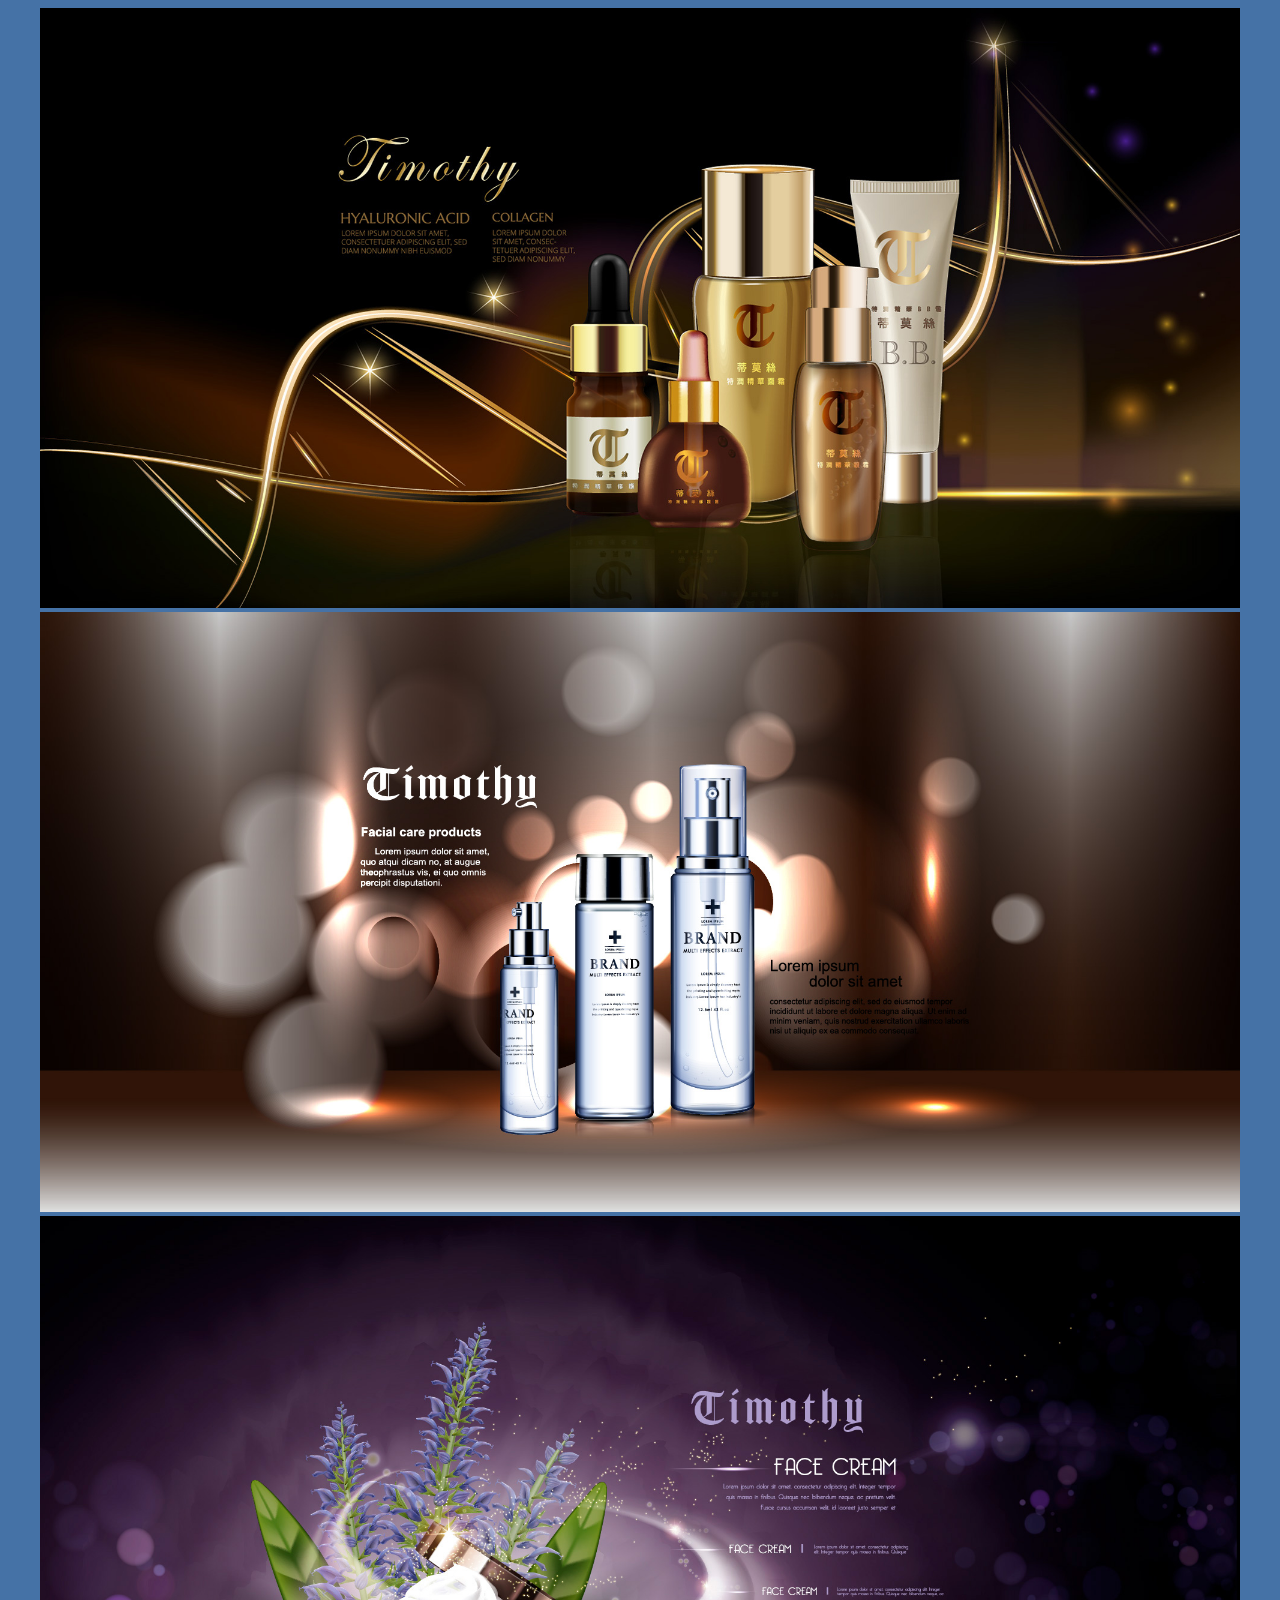
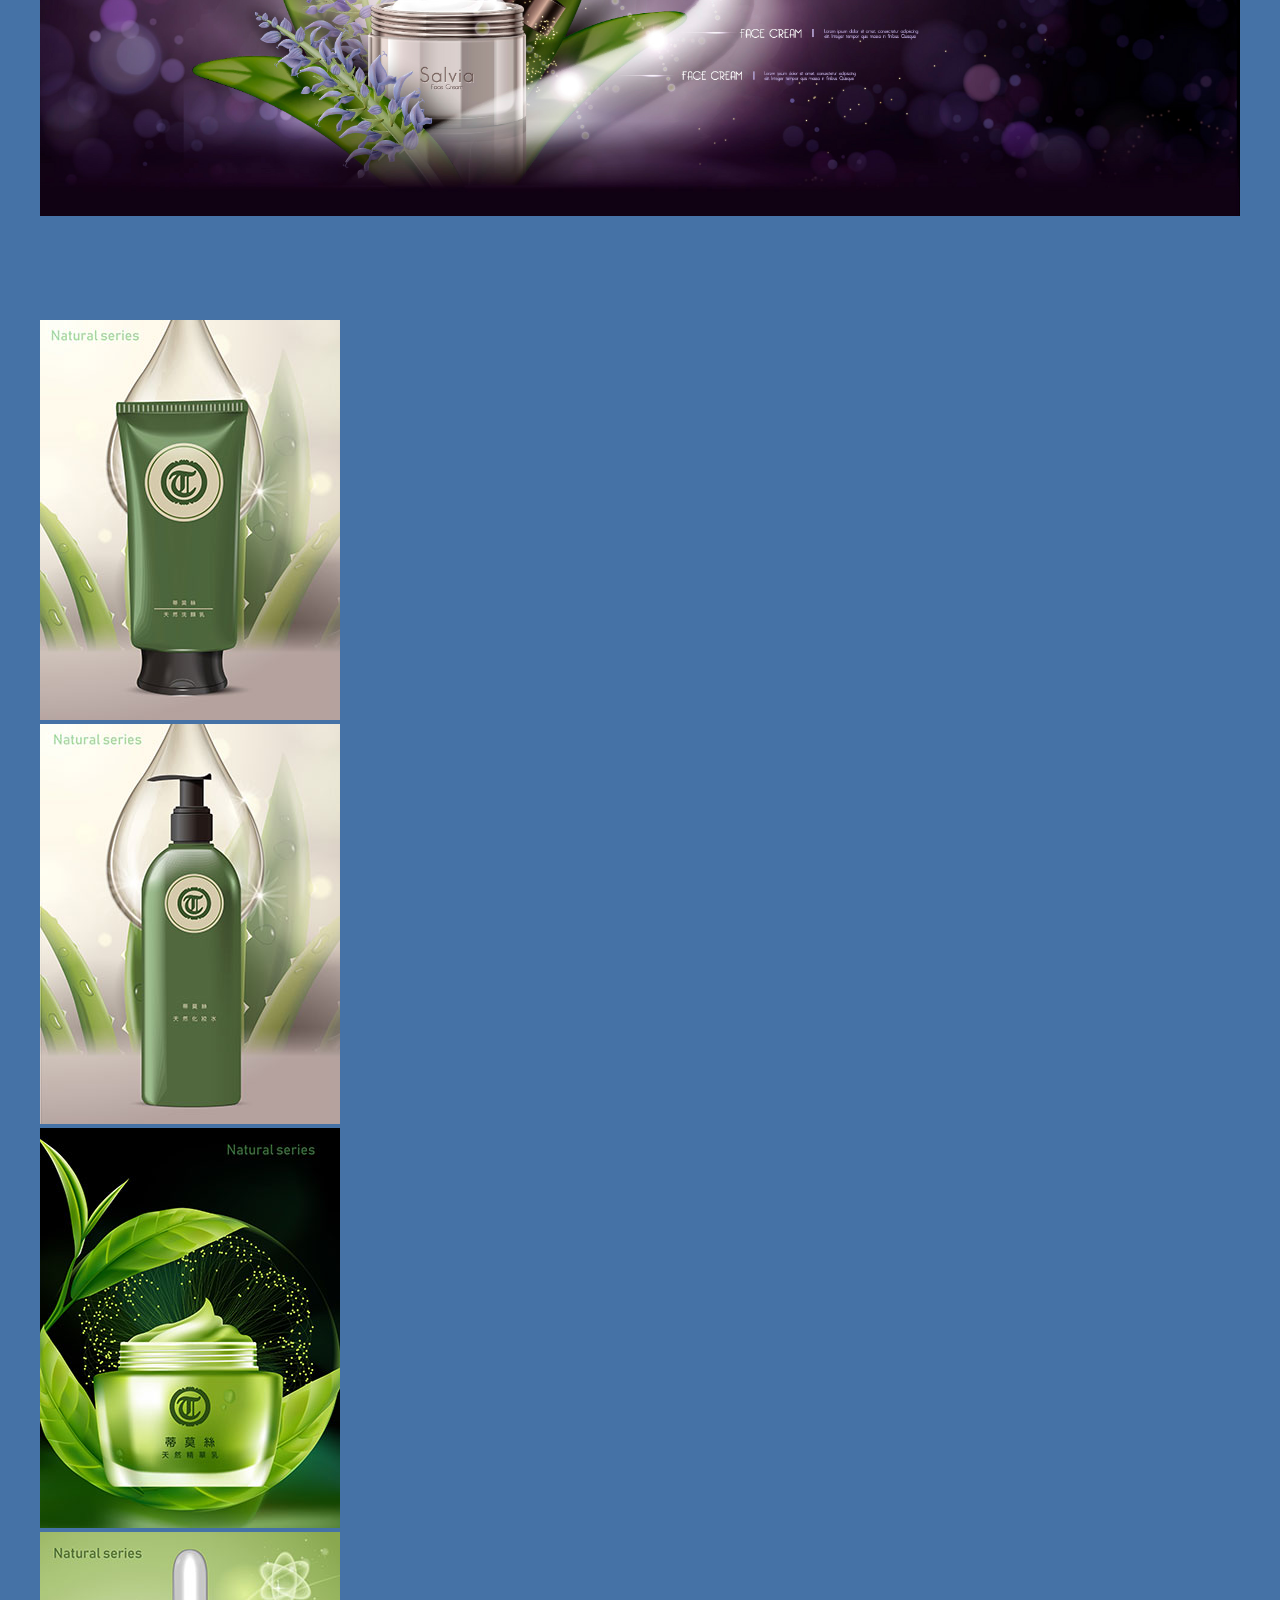
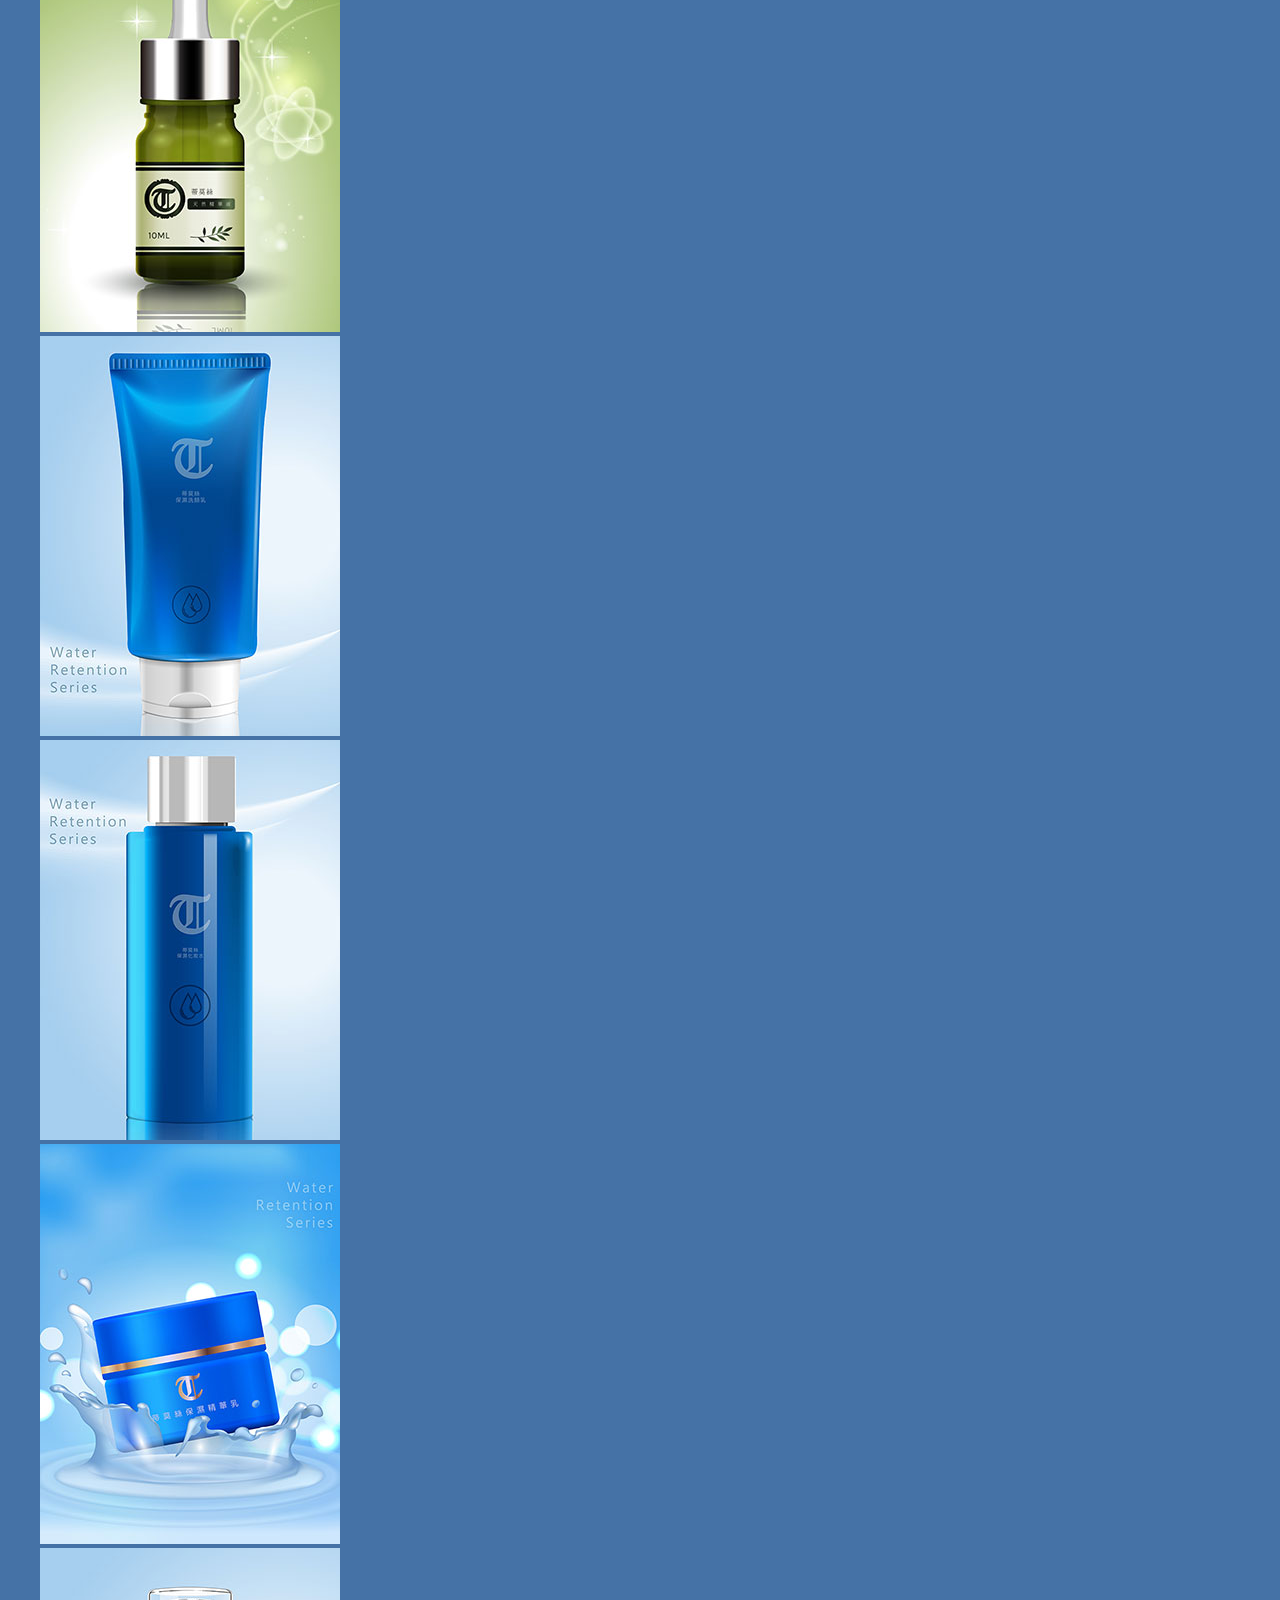
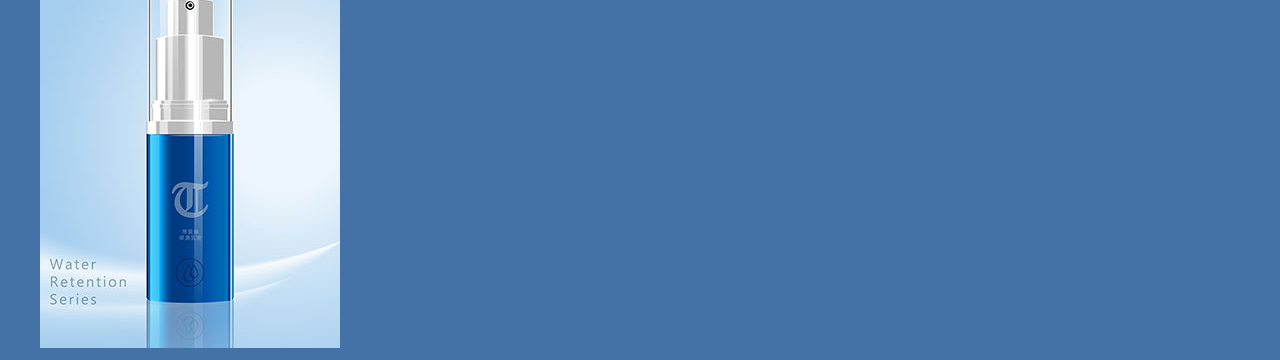
<file: test003_slick_slider.html>
<!DOCTYPE html>
<html lang="en">

<head>
  <meta charset="UTF-8">
  <meta http-equiv="X-UA-Compatible" content="IE=edge">
  <meta name="viewport" content="width=device-width, initial-scale=1.0">
  <title>Document</title>

  <link rel="stylesheet" href="./assist/slick-1.8.1/slick/slick.css">
  <link rel="stylesheet" href="./assist/slick-1.8.1/slick/slick-theme.css">

  <script src="https://code.jquery.com/jquery-3.6.1.min.js"
    integrity="sha256-o88AwQnZB+VDvE9tvIXrMQaPlFFSUTR+nldQm1LuPXQ=" crossorigin="anonymous"></script>
  <!-- <script type="text/javascript" src="//code.jquery.com/jquery-1.11.0.min.js"></script> -->
  <!-- <script type="text/javascript" src="//code.jquery.com/jquery-migrate-1.2.1.min.js"></script> -->
  <script src="./assist/slick-1.8.1/slick/slick.min.js"></script>

  <script>
    $(document).ready(function () {
      $('.slider-top').slick({
        dots: true,
        autoplay: true,
        autoplaySpeed: 2000,
      });

      $('.slider-prod').slick({
        dots: true,
        // infinite: false,
        Infinity: true,
        speed: 300,
        slidesToShow: 4,
        slidesToScroll: 1,
        responsive: [
          {
            breakpoint: 1000,
            settings: {
              slidesToShow: 3,
              slidesToScroll: 3,
              // infinite: true,
              // dots: true
            }
          },
          {
            breakpoint: 600,
            settings: {
              slidesToShow: 2,
              slidesToScroll: 2
            }
          },
          {
            breakpoint: 480,
            settings: {
              slidesToShow: 1,
              slidesToScroll: 1,
              dots: false
            }
          }
        ]
      });
    });
  </script>

  <style>
    body {
      background-color: #4572a6;
    }

    .slider-top, .slider-prod {
      max-width: 1200px;
      margin: 0 auto;
    }

    .slider-top img {
      max-width: 100%;
    }
  </style>
</head>

<body>

  <div class="slider-top">
    <div><img src="./img/slide1.jpg" alt=""></div>
    <div><img src="./img/slide2.jpg" alt=""></div>
    <div><img src="./img/slide3.jpg" alt=""></div>
  </div>

  <div style="margin-bottom: 100px;"></div>

  <div class="slider-prod">
    <div><img src="./img/sec3p1_1.jpg" alt=""></div>
    <div><img src="./img/sec3p1_2.jpg" alt=""></div>
    <div><img src="./img/sec3p1_3.jpg" alt=""></div>
    <div><img src="./img/sec3p1_4.jpg" alt=""></div>
    <div><img src="./img/sec3p2_1.jpg" alt=""></div>
    <div><img src="./img/sec3p2_2.jpg" alt=""></div>
    <div><img src="./img/sec3p2_3.jpg" alt=""></div>
    <div><img src="./img/sec3p2_4.jpg" alt=""></div>
  </div>

</body>

</html>
</file>
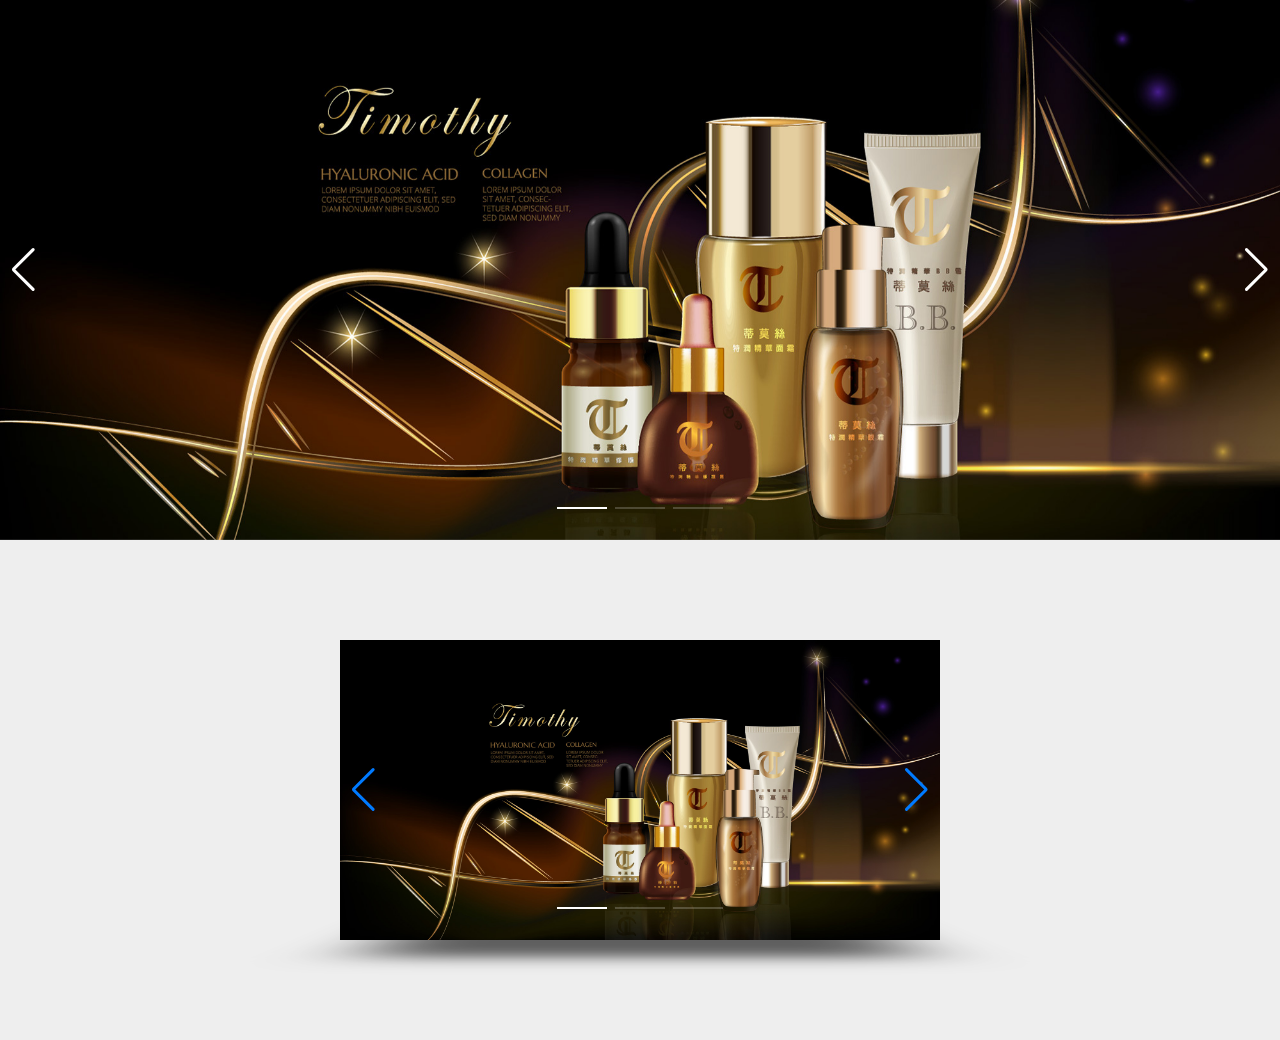
<file: test004_swiper_slider.html>
<!DOCTYPE html>
<html lang="zh-Hant-TW">

<head>
  <meta name="viewport"
    content="width=device-width, initial-scale=1.0, user-scalable=yes, minimum-scale=1.0, maximum-scale=3.0">
  <meta http-equiv="X-UA-Compatible" content="ie=edge">
  <meta charset="UTF-8">
  <title>Document</title>

  <link rel="stylesheet" href="https://cdn.jsdelivr.net/npm/swiper@9/swiper-bundle.min.css" />
  <style>
    html,
    body {
      position: relative;
      height: 100%;
    }

    body {
      background: #eee;
      font-family: Helvetica Neue, Helvetica, Arial, sans-serif;
      font-size: 14px;
      color: #000;
      margin: 0;
      padding: 0;
    }

    .mySwiper1 {
      width: 100%;
      height: 60%;
    }

    .mySwiper1 .swiper-slide img {
      display: block;
      width: 100%;
      height: 100%;
      object-fit: cover;
    }

    .mySwiper1 .swiper-button-next,
    .mySwiper1 .swiper-button-prev {
      color: white;
    }

    .swiper-pagination-bullet {
      background-color: white;
      width: 50px;
      height: 2px;
      border-radius: 10px;
      border-top: 20px solid transparent;
      border-bottom: 20px solid transparent;
      background-clip: padding-box;
    }


    .container {
      padding: 100px 20px;
      display: flex;
      justify-content: center;
    }

    .mySwiper2 {
      width: 600px;
      height: 300px;
    }

    .mySwiper2 .swiper-slide {
      background-position: center;
      background-size: cover;
    }

    .mySwiper2 .swiper-slide img {
      display: block;
      width: 100%;
    }
  </style>

</head>

<body>

  <!-- Swiper -->
  <div class="swiper mySwiper1">
    <!-- slider 播放的內容 -->
    <div class="swiper-wrapper">
      <div class="swiper-slide"><img src="./img/slide1.jpg" alt=""></div>
      <div class="swiper-slide"><img src="./img/slide2.jpg" alt=""></div>
      <div class="swiper-slide"><img src="./img/slide3.jpg" alt=""></div>
    </div>

    <!-- 左右方向按鈕 -->
    <div class="swiper-button-next"></div>
    <div class="swiper-button-prev"></div>

    <!-- 分頁控制按鈕 -->
    <div class="swiper-pagination"></div>
  </div>


  <!-- Swiper -->
  <div class="container">
    <div class="swiper mySwiper2">
      <!-- slider 播放的內容 -->
      <div class="swiper-wrapper">
        <div class="swiper-slide"><img src="./img/slide1.jpg" alt=""></div>
        <div class="swiper-slide"><img src="./img/slide2.jpg" alt=""></div>
        <div class="swiper-slide"><img src="./img/slide3.jpg" alt=""></div>
      </div>

      <!-- 左右方向按鈕 -->
      <div class="swiper-button-next"></div>
      <div class="swiper-button-prev"></div>

      <!-- 分頁控制按鈕 -->
      <div class="swiper-pagination"></div>
    </div>
  </div>



  <script src="https://cdn.jsdelivr.net/npm/swiper@9/swiper-bundle.min.js"></script>
  <script>
    var swiper1 = new Swiper(".mySwiper1", {
      //cssMode: true,
      //mousewheel: true,
      keyboard: true,
      slidesPerView: 1,
      spaceBetween: 30,
      loop: true,

      autoplay: {
        delay: 2500,
        disableOnInteraction: true,
      },

      navigation: {
        nextEl: ".swiper-button-next",
        prevEl: ".swiper-button-prev",
      },

      pagination: {
        el: ".swiper-pagination",
        clickable: true,
      },

    });



    var swiper2 = new Swiper(".mySwiper2", {
      effect: "cube",
      loop: true,
      grabCursor: true,
      cubeEffect: {
        shadow: true,
        slideShadows: true,
        shadowOffset: 20,
        shadowScale: 0.94,
      },
      pagination: {
        el: ".swiper-pagination",
        clickable: true,
      },
    });
  </script>

</body>

</html>
</file>
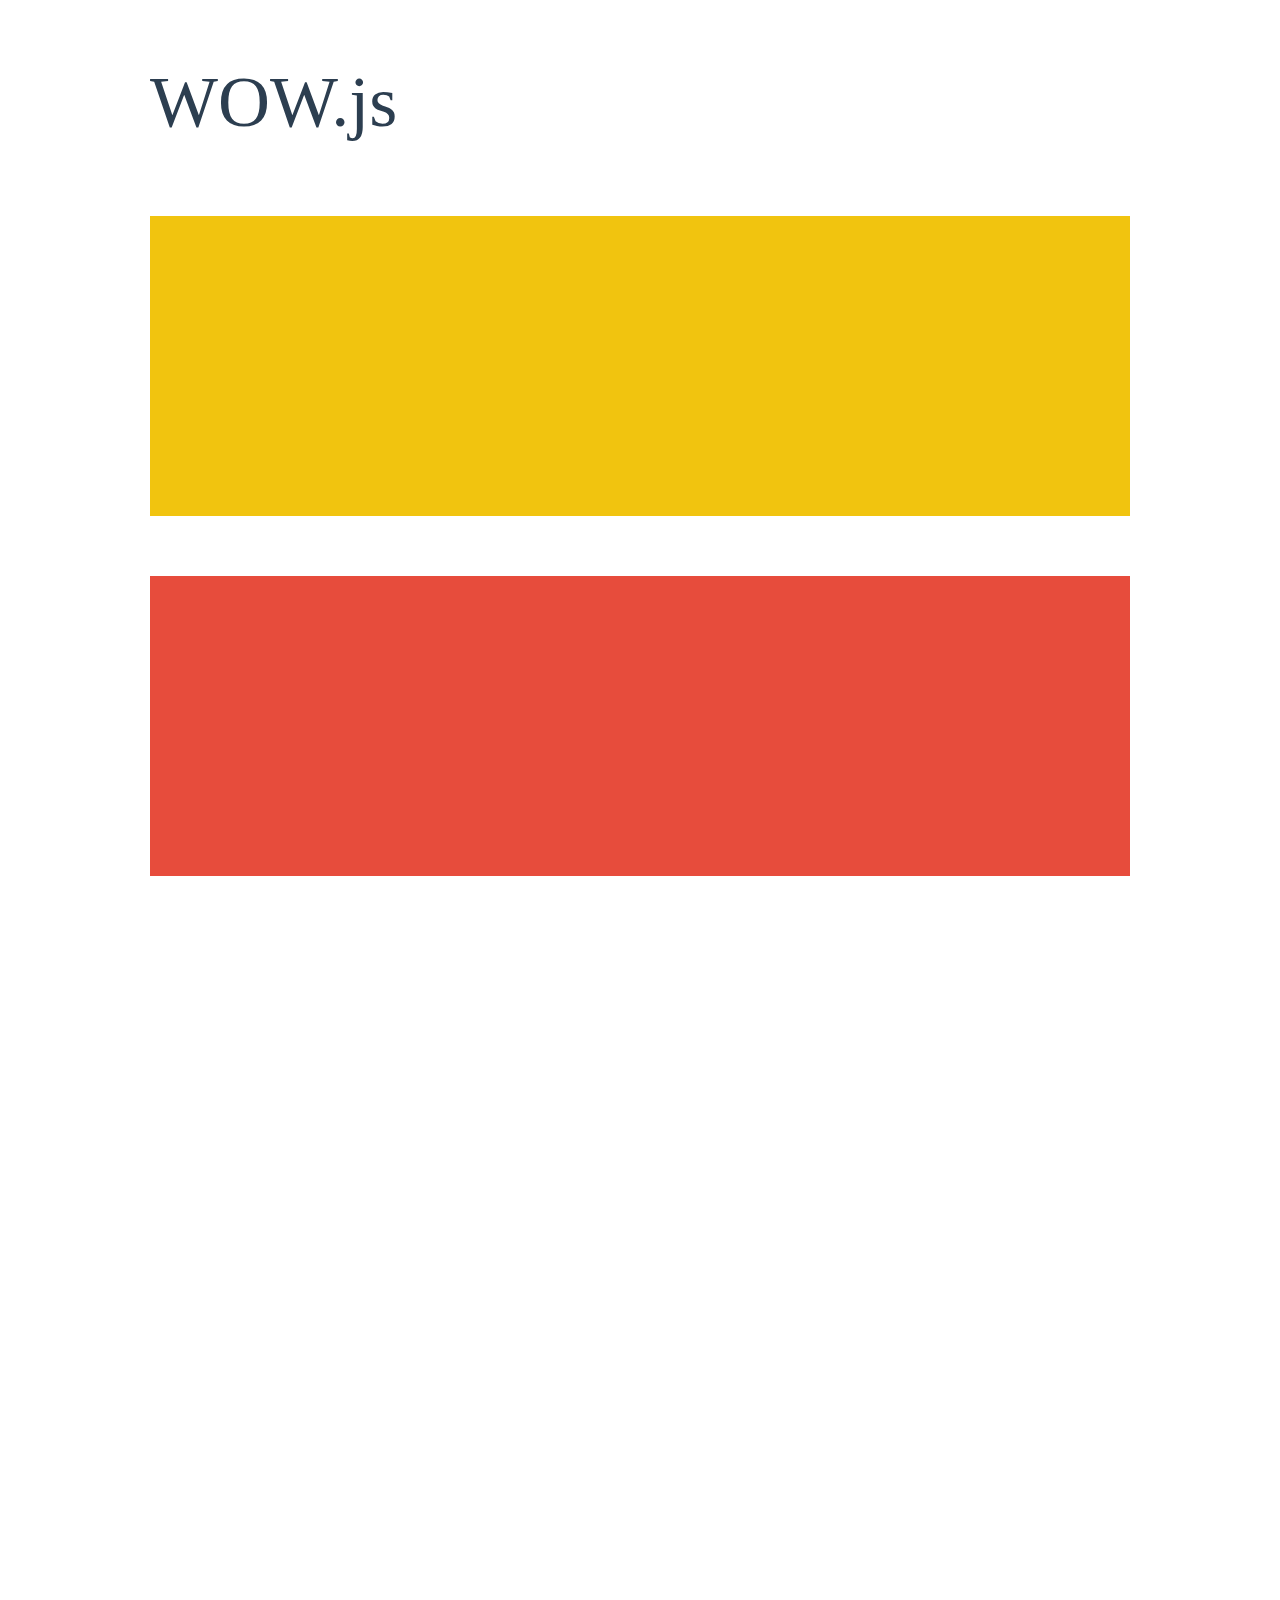
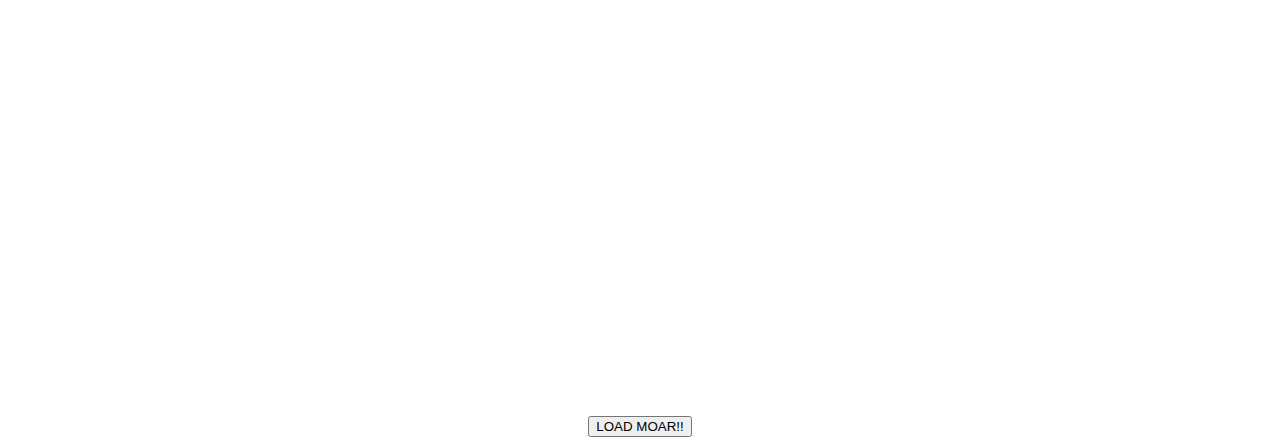
<file: assist/WOW-master/demo.html>
<!doctype html>

<html lang="en">
<head>
  <meta charset="utf-8">
  <title>WOW</title>
  <link rel="stylesheet" href="css/libs/animate.css">
  <link rel="stylesheet" href="css/site.css">
  <style>
    .wow:first-child {
      visibility: hidden;
    }
  </style>
  <!--[if IE]>
    <script src="http://html5shiv.googlecode.com/svn/trunk/html5.js"></script>
  <![endif]-->
</head>

<body>
  <div id="container">
    <header>
      <h1>WOW.js</h1>
    </header>
    <div id="main">
      <section class="wow fadeInDown" style="background-color: #f1c40f;"></section>
      <section class="wow pulse" style="background-color: #e74c3c;" data-wow-iteration="infinite" data-wow-duration="1500ms"></section>
      <section class="section--purple wow slideInRight" data-wow-delay="2s"></section>
      <section class="section--blue wow bounceInLeft" data-wow-offset="300"></section>
      <section class="section--green wow slideInLeft" data-wow-duration="4s"></section>
      <button id="moar">LOAD MOAR!!</button>
    </div>
  </div>
  <script src="dist/wow.js"></script>
  <script>
    wow = new WOW(
      {
        animateClass: 'animated',
        offset:       100,
        callback:     function(box) {
          console.log("WOW: animating <" + box.tagName.toLowerCase() + ">")
        }
      }
    );
    wow.init();
    document.getElementById('moar').onclick = function() {
      var section = document.createElement('section');
      section.className = 'section--purple wow fadeInDown';
      this.parentNode.insertBefore(section, this);
    };
  </script>
</body>
</html>
</file>
<file: layout.css>
@import url('https://fonts.googleapis.com/css2?family=Noto+Sans+TC&family=Righteous&display=swap');

/*
font-family: 'Noto Sans TC', sans-serif;  中文
font-family: 'Righteous', cursive;  英文
font-family: 'Righteous', 'Noto Sans TC', cursive;
*/


/* 設定變數 ===================================================== */
:root {
    --c-gray1: #222;
    --c-gray2: #999;
    --c-gray3: #ddd;

    --c-nav-10: #320f3c;
    --c-nav-05: rgba(50, 15, 60, 0.5);
    --c-nav-00: rgba(50, 15, 60, 0);

    --c-assist1-10: rgb(161, 1, 153);
    --c-assist1-07: rgba(161, 1, 153, 0.7);

    --c-assist2-10: rgba(103, 35, 122, 1);
    --c-assist2-03: rgba(103, 35, 122, 0.3);
    --c-assist2-01: rgba(103, 35, 122, 0.1);
    --c-assist2-00: rgba(103, 35, 122, 0);

    --c-red: #f00;

    --c-black: #000;
    --c-black-05: rgba(0, 0, 0, 0.5);
    ;

    --c-white: #fff;
    --c-white-08: rgba(255, 255, 255, 0.8);
    --c-white-06: rgba(255, 255, 255, 0.6);

    --f-family-1: 'Righteous', 'Noto Sans TC', sans-serif;

    --animate-duration: 1s;
}


/* reset & 整體預設 & 跨區皆有的設定 ============================================== */
* {
    margin: 0;
    padding: 0;
    /* box-sizing: border-box; */
}

html {
    font-size: 16px;
}

body {
    /* background-color: #ebe7e1; */
    /* color: #333; */
    /* font-family: Arial, Helvetica, sans-serif; */
    /* font-family: system-ui,-apple-system,"Segoe UI",Roboto,"Helvetica Neue",Arial,"Noto Sans","Liberation Sans",sans-serif,"Apple Color Emoji","Segoe UI Emoji","Segoe UI Symbol","Noto Color Emoji"; */
    background-image: url(./img/body_bg.png);
}

section {
    min-height: 100vh;
    padding: 140px 0 50px;
    background-image: url(./img/shadow1.png);
    background-repeat: no-repeat;
    background-position: center top;
}

#sec1 {
    padding: 0;
}

h2 {
    /* font-family: cursive; */
    /* font-family: 'Righteous', 'Noto Sans TC', cursive; */
    font-family: var(--f-family-1);
    background-image: url(./img/h1bg.png);
    background-size: contain;
    background-repeat: no-repeat;
    background-position: center;
    text-align: center;
    margin-bottom: 25px;
}

.mw-100 {
    width: auto;
    max-width: 100px;
    margin: 0 auto;
}

.redword {
    color: red;
}


.animate__animated {
    animation-duration: 1s;
    animation-duration: var(--animate-duration);
    animation-fill-mode: both
}

.animate__delay-05s {
    animation-delay: 0.5s;
}

.animate__delay-1s {
    animation-delay: 1s;
}

.animate__delay-15s {
    animation-delay: 1.5s;
}

.animate__delay-2s {
    animation-delay: 2s;
}

.animate__animated.animate__infinite {
    -webkit-animation-iteration-count: infinite;
    animation-iteration-count: infinite
}



@keyframes heartBeat {
    0% {
        transform: scale(1)
    }

    14% {
        transform: scale(1.3)
    }

    28% {
        transform: scale(1)
    }

    42% {
        transform: scale(1.3)
    }

    70% {
        transform: scale(1)
    }
}

.animate__heartBeat {
    animation-name: heartBeat;
    animation-duration: 1.3s;
    animation-duration: calc(var(--animate-duration)*1.3);
    animation-timing-function: ease-in-out
}



@keyframes fadeInUp {
    0% {
        opacity: 0;
        transform: translate3d(0, 100%, 0)
    }

    to {
        opacity: 1;
        transform: translateZ(0)
    }
}

.animate__fadeInUp {
    animation-name: fadeInUp
}

@media (min-width: 600px) {
    h2 {
        background-size: auto;
        margin-bottom: 50px;
    }
}


/* header 區域 ===================================================== */
/*
    *尺寸大小,寬高 RWD 設計方法  ※建議「手機為先」的考量
    *方法1: @media(min-width:???px){ 設計LOGO的尺寸 }
    *方法2: width: min( calc( 40px + 3vw ), 90px )
            計算函數 calc( 基本數值 + 依螢幕寬度的百分比 ) 加號左右必須空格
            取最小值 min( calc計算依螢幕大小縮放( 最小值 + vw的比例 ), 限定的最大值 )
    */
.navbar {
    background-color: var(--c-nav-10);
    transition: 1s;
    position: fixed;
    width: 100%;
    left: 0;
    top: 0;
    z-index: 9;
}

@keyframes navAni {
    0% {
        transform: translateY(-200px);
    }
}

/* 運用JS判斷：假如整頁向上滑出的範圍超過.navbar的高度, 則加上.fixed的名稱 */
.navbar.fixed {
    position: fixed;
    animation-name: navAni;
    animation-duration: .5s;
}


.navbar:hover {
    background-color: var(--c-nav-10);
}

.navbar-brand img {
    width: min(calc(50px + 2vw), 90px);
    height: auto;
    margin-right: 5px;
}

.navbar-brand h1 {
    font-size: min(calc(18px + 1vw), 90px);
    font-family: var(--f-family-1);
}

/* 按鈕一般狀態 */
.navbar-dark .navbar-nav .nav-link {
    color: rgba(255, 255, 255, .8);
    font-size: min(calc(16px + .2vw), 19px);
    letter-spacing: 1px;
    font-family: var(--f-family-1);
    position: relative;
}

/* 按鈕滑入狀態 */
.navbar-dark .navbar-nav .nav-link:focus,
.navbar-dark .navbar-nav .nav-link:hover {
    color: rgba(255, 255, 255, .8);
}

/* 按鈕作用中狀態 */
.navbar-dark .navbar-nav .nav-link.active,
.navbar-dark .navbar-nav .show>.nav-link,
.navbar-dark .navbar-nav .nav-link.active:hover,
.navbar-dark .navbar-nav .show>.nav-link:hover {
    color: red;
    /* font-weight: bold; */
    transform: scale(1.15);
    letter-spacing: 0px;
}

@media(min-width: 992px) {

    .navbar {
        background: var(--c-nav-10);
        background: linear-gradient(var(--c-nav-10), var(--c-nav-05) 40%, var(--c-nav-00));
        position: absolute;
    }

    .navbar-dark .navbar-nav .nav-link::after {
        content: '';
        background-color: rgba(255, 255, 255, .8);
        border-radius: 5px;
        display: block;
        width: 100%;
        height: 3px;
        position: absolute;
        left: 0;
        bottom: 0;
        transform-origin: left center;
        transform: scaleX(0);
        transition: .3s;
    }

    .navbar-dark .navbar-nav .nav-link:hover::after {
        transform: scaleX(1);
    }

    .navbar-dark .navbar-nav .nav-link.active::after,
    .navbar-dark .navbar-nav .show>.nav-link::after {
        background-color: red;
        transform: scaleX(.85) translateY(-60%);
        transform-origin: center;
    }

}

/* offcanvas ======= */
.offcanvas {
    max-width: 85%;
}


/* #sec1 區域 ===================================================== */
.carousel-item {
    height: 100vh;
    background-size: cover;
    background-position: center;
}

.carousel-item:nth-of-type(1) {
    background-image: url(./img/slide1s.jpg);
}

.carousel-item:nth-of-type(2) {
    background-image: url(./img/slide2s.jpg);
}

.carousel-item:nth-of-type(3) {
    background-image: url(./img/slide3s.jpg);
}

.carousel-item:nth-of-type(4) {
    background-image: url(./img/slide2s.jpg);
}

@media(min-width: 500px) {
    .carousel-item:nth-of-type(1) {
        background-image: url(./img/slide1m.jpg);
    }

    .carousel-item:nth-of-type(2) {
        background-image: url(./img/slide2m.jpg);
    }

    .carousel-item:nth-of-type(3) {
        background-image: url(./img/slide3m.jpg);
    }

    .carousel-item:nth-of-type(4) {
        background-image: url(./img/slide2m.jpg);
    }
}

@media(min-width: 1000px) {
    .carousel-item:nth-of-type(1) {
        background-image: url(./img/slide1.jpg);
    }

    .carousel-item:nth-of-type(2) {
        background-image: url(./img/slide2.jpg);
    }

    .carousel-item:nth-of-type(3) {
        background-image: url(./img/slide3.jpg);
    }

    .carousel-item:nth-of-type(4) {
        background-image: url(./img/slide2.jpg);
    }
}

/**/
.carousel-indicators [data-bs-target] {
    box-sizing: content-box;
    flex: 0 1 auto;
    width: 30px;
    /* height: 3px; */
    height: 2px;
    padding: 0;
    margin-right: 3px;
    margin-left: 3px;
    text-indent: -999px;
    cursor: pointer;
    background-color: #fff;
    background-clip: padding-box;

    border: 0;
    border-top: 20px solid transparent;
    border-bottom: 20px solid transparent;

    opacity: .5;
    transition: opacity .6s ease;
}

.carousel-indicators [data-bs-target]:hover {
    background-color: red;
    /* opacity: 1; */
}

.carousel-indicators .active {
    opacity: 1;
    background-color: red;
}


/* #sec2 區域 ===================================================== */
/*
#sec2 {
    padding-bottom: 150px;
    background-image: url(./img/sec2_f1.png), url(./img/sec2_f1.png), url(./img/sec2_f2.png);
    background-repeat: no-repeat;
    background-size: calc(30px + 2vw) auto, calc(45px + 4vw) auto, calc(90px + 2vw) auto;
    background-position: left 50px, left bottom, right bottom;
}
*/
#sec2 {
    padding-bottom: 150px;
    background-image: url(./img/sec2_f1.png), url(./img/sec2_f1.png);
    background-repeat: no-repeat;
    background-size: calc(30px + 2vw) auto, calc(45px + 4vw) auto;
    background-position: left 50px, left bottom;
    position: relative;
}

#sec2::after {
    content: '';
    display: block;
    width: calc(90px + 10vw);
    height: calc(180px + 20vw);
    background-image: url(./img/sec2_f2.png);
    background-repeat: no-repeat;
    background-size: contain;
    position: absolute;
    right: 0;
    bottom: -30px;
    opacity: .5;
}

#sec2 .col-img::after {
    content: '';
    display: block;
    background-image: url(./img/shadow2.png);
    background-repeat: no-repeat;
    background-size: 100% auto;
    width: 100%;
    height: 30px;
}

#sec2 .col-txt {
    position: relative;
}

#sec2 .col-txt h3 {
    font-family: var(--f-family-1);
    margin-bottom: 1.5rem;
}

#sec2 .col-txt p {
    padding: 0 1rem;
    text-align: justify;
}

#sec2 .col-txt::after {
    content: '';
    display: block;
    background-color: var(--c-assist2-01);
    width: 100%;
    height: 100%;
    position: absolute;
    left: 0;
    top: 0;
    transform: translate(0, 1.3rem);
    border-radius: 10px;
}

#sec2 .col-img,
#sec2 .col-txt h3,
#sec2 .col-txt p {
    z-index: 1;
    position: relative;
}

@media (min-width:768px) {
    #sec2 .row {
        width: 90%;
        margin: 0 auto;
        align-items: flex-start;
    }

    #sec2 .col-img {
        transform: translateY(3rem);
    }

    #sec2 .col-txt::after {
        padding-left: 200px;
        box-sizing: content-box;
        transform: translate(-200px, 1.3rem);
    }
}


/* #sec3 區域 ===================================================== */
.nav-tabs {
    border-bottom: 2px solid var(--c-assist2-03);
}

.nav-tabs .nav-link {
    margin-bottom: -2px;
    border: 2px solid transparent;
    font-family: var(--f-family-1);
    font-size: 17px;
    color: #999;
}

.nav-tabs .nav-link:focus,
.nav-tabs .nav-link:hover {
    border-color: transparent;
    color: #000;
}

.nav-tabs .nav-item.show .nav-link,
.nav-tabs .nav-link.active {
    color: #000;
    background-color: #e3dce4;
    border-color: var(--c-assist2-03);
    border-bottom-color: transparent;
}

.nav-tabs .nav-link span {
    display: none;
}


.tab-content {
    padding-top: 30px;
    background: var(--c-assist2-01);
    background: linear-gradient(var(--c-assist2-01), var(--c-assist2-00) 60%);
}

.tab-content .col-12 img {
    cursor: pointer;
    transition: .5s cubic-bezier(0.56, 0, 0.58, 1);
}


.tab-content .col-12 {
    padding: 1% 2.5%;
    transition: .5s cubic-bezier(0.56, 0, 0.58, 1);
}

@media(min-width: 768px) {
    .nav-tabs .nav-link span {
        display: inline;
    }

    .scale-b {
        transform: scale(1.1);
    }

    .scale-b img {
        box-shadow: 0 0 10px var(--c-nav-05);
    }

    .scale-s {
        transform: scale(.8);
        opacity: .2;
    }
}

/* #sec4 區域 ===================================================== */
#sec4 .container-xl {
    background-image: url(./img/sec4m1.png);
    background-repeat: no-repeat;
    background-position: center top;
    background-size: auto 150px;
    padding-top: 150px;
}

#sec4 .col-12 {
    background-color: #fff;
    padding: 30px 15px;
}

/* #sec4 .col-12 h3 {} */


.accordion-item {
    background-color: transparent;
    border: none;
}

/* 一般狀態 */
.accordion-button {
    background-color: transparent;
    font-size: 1.3rem;
}

/* focus狀態 */
.accordion-button:focus {
    border-color: transparent;
    box-shadow: none;
}

/* 不是收合的狀態==展開的狀態 */
.accordion-button:not(.collapsed) {
    color: var(--c-assist1-10);
    background-color: transparent;
    box-shadow: none;
}

.accordion-body {
    padding: 0 3rem 2rem 2rem;
    text-align: justify;
}

.accordion-button:not(.collapsed)::after {
    background-image: url("data:image/svg+xml,%3csvg xmlns='http://www.w3.org/2000/svg' viewBox='0 0 16 16' fill='%23a10199'%3e%3cpath fill-rule='evenodd' d='M1.646 4.646a.5.5 0 0 1 .708 0L8 10.293l5.646-5.647a.5.5 0 0 1 .708.708l-6 6a.5.5 0 0 1-.708 0l-6-6a.5.5 0 0 1 0-.708z'/%3e%3c/svg%3e");
    transform: rotate(-180deg);
}

.icontest {
    display: flex;
    align-items: flex-end;
    line-height: 1;
}

.icontest .bi {
    font-size: 40px;
    color: red;
}

.icontest svg {
    width: 60px;
    height: auto;
}

.svgpath1 {
    /* color: red; */
    fill: green;
}

.svgpath2 {
    fill: #ffa600;
}

.icontest img {
    width: 70px;
    height: auto;
}


@media (min-width: 768px) {
    #sec4 .container-xl {
        background-image: url(./img/sec4bg.png), url(./img/sec4bg2.png);
        background-repeat: no-repeat, repeat-y;
        background-size: 100% auto;
        padding-top: 0px;
    }

    #sec4 .col-12 {
        padding: 30px;
        min-height: calc(400px + 15vw);
    }
}


/* #sec5 區域 ===================================================== */
#sec5 {
    position: relative;
}

#sec5 .container-xl {
    background-image: url(./img/contact.png);
    background-repeat: no-repeat;
    background-position: 20% top;
    background-size: auto 200px;
    padding-top: 170px;
    padding-bottom: 100px;
}

/* form */
#sec5 form {
    background-color: #ffffff;
    padding: 1rem;
    border-radius: 10px;
}

#sec5 form .row {
    padding-top: 15px;
}

#sec5 form .col-12:first-child {
    display: flex;
    align-items: center;
}

#sec5 form .bi {
    font-size: 1.5rem;
    order: -1;
    margin-right: 10px;
}

.form-control:focus {
    border-color: var(--c-assist2-03);
    outline: 0;
    box-shadow: 0 0 0 0.25rem var(--c-assist2-01);
}

.form-check-input:focus {
    border-color: var(--c-assist2-03);
    outline: 0;
    box-shadow: 0 0 0 0.25rem var(--c-assist2-01);
}

.form-check-input:checked {
    background-color: var(--c-assist2-10);
    border-color: var(--c-assist2-10);
}

.form-select:focus {
    border-color: var(--c-assist2-03);
    outline: 0;
    box-shadow: 0 0 0 0.25rem var(--c-assist2-01);
}

#sec5 form .form-check-input {
    margin-right: 5px;
}

#sec5 form .form-check-input:not(.check-1) {
    margin-left: 1rem;
}


footer {
    background-color: var(--c-nav-10);
    color: #fff;
    position: absolute;
    width: 100%;
    left: 0;
    bottom: 0;
    text-align: center;
    padding: 1.5rem 1rem;
}


@media(min-width: 768px) {
    #sec5 {
        display: flex;
        flex-direction: column;
        padding-bottom: 40px;
    }

    #sec5 .container-xl {
        flex: 1;
        background-position: left bottom;
        background-size: 28% auto;
        padding-top: 0;
        min-height: 400px;
    }

    #sec5 form {
        background-color: rgba(255, 255, 255, 0.7);
        padding: 3rem 2rem;
    }

    #sec5 form .col-12:first-child {
        display: block;
        text-align: right;
    }

    #sec5 form .bi {
        margin: 0;
    }
}


/* modal 區域 ===================================================== */
.modal-body h3 {
    font-size: calc(1.325rem + .9vw);
    margin-bottom: 1.5rem;
}

.modal-footer {
    border: none;
}
</file>
<file: assist/WOW-master/css/site.css>
h1 {
  font-size:     72px;
  line-height:   1.5;
  color: #2c3e50;
  font-weight:   100;
}

#container {
  width:  980px;
  margin: 0 auto;
}

section {
  height: 300px;
  margin: 60px 0;
}

.section--purple {
  background-color: #9b59b6;
}

.section--blue {
  background-color: #3498db;
}

.section--green {
  background-color: #2ecc71;
}

#main {
  text-align: center;
}

#more {
  margin: 20px auto 48px;
}
</file>
